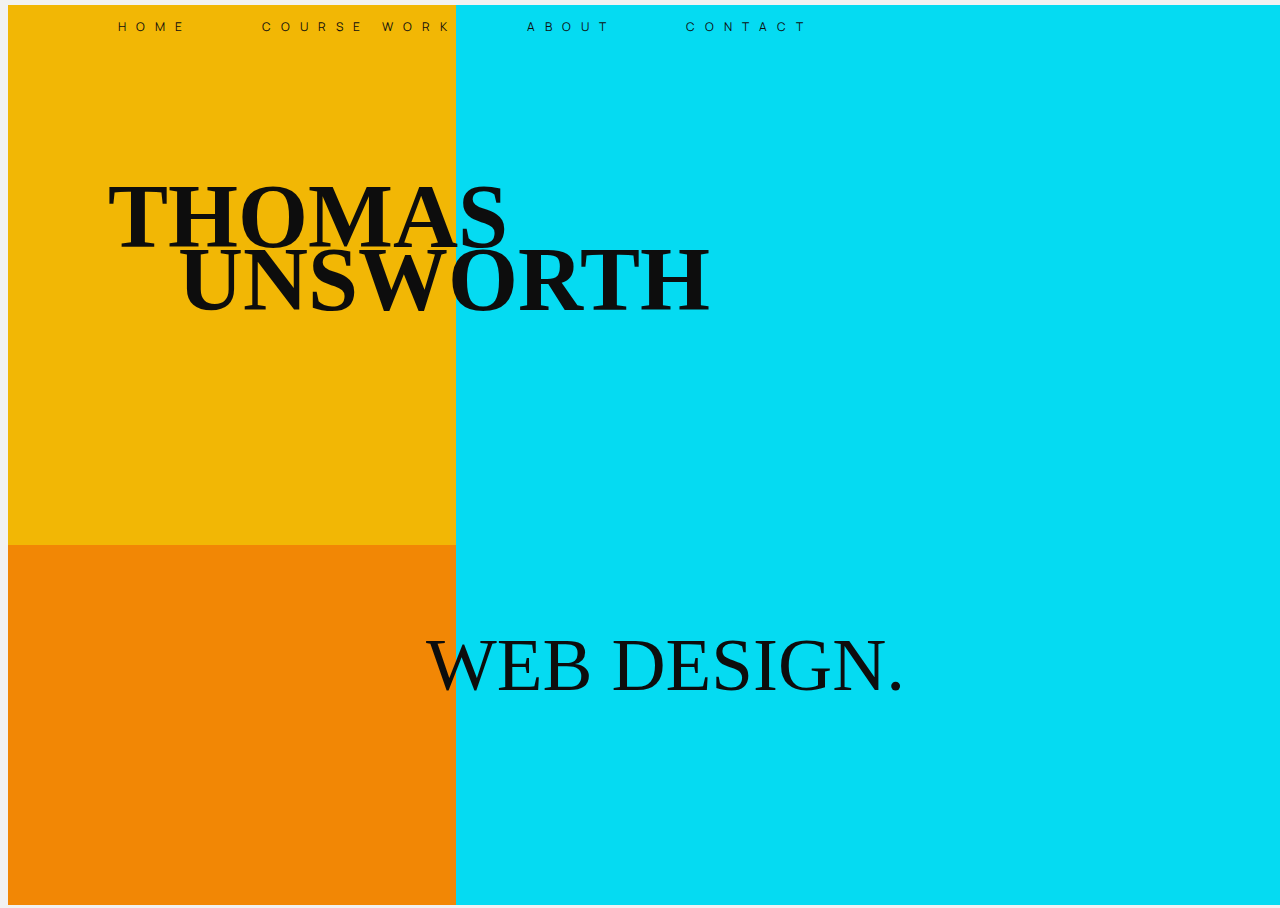
<file: index.html>
<!DOCTYPE html>
<html lang="en">
<head>
    <meta charset="UTF-8">
    <meta name="viewport" content="width=device-width, initial-scale=1.0">
    <title>Document</title>
    <link href="https://fonts.googleapis.com/css2?family=Manrope&display=swap" rel="stylesheet">
    <link rel="stylesheet" href="index.css">
</head>
<body>
       
    <nav>
        <a class=whitetag href="index.html">HOME</a>
        <a class=whitetag href="coursework.html">COURSE WORK</a>
        <a class=navlink href="about.html">ABOUT</a>
        <a class=navlink href="contact.html">CONTACT</a>
    </nav>

    <div id="wrapper">
        <div id="first">
            <div class="banner-text">
                <h1>THOMAS</h1><h2>UNSWORTH</h2>
            <p>WEB DESIGN. </p>
            <!-- <button>Explore</button> -->
            </div>
            <!-- <div class="unit1"> <a class="link" href="unit1.html">OUTCOME. ONE</a></div> -->
        </div>
        <div id="second">
            <div class="unit2">
            </div>
            </div>
    </div>


    <!-- <div id="bannerimage">
        <div class="banner-text">
            <h1>Thomas Unsworth</h1>
            <p>Web design</p>
            <button>Explore</button>
          </div>
    </div> -->


</body>
</html>
</file>
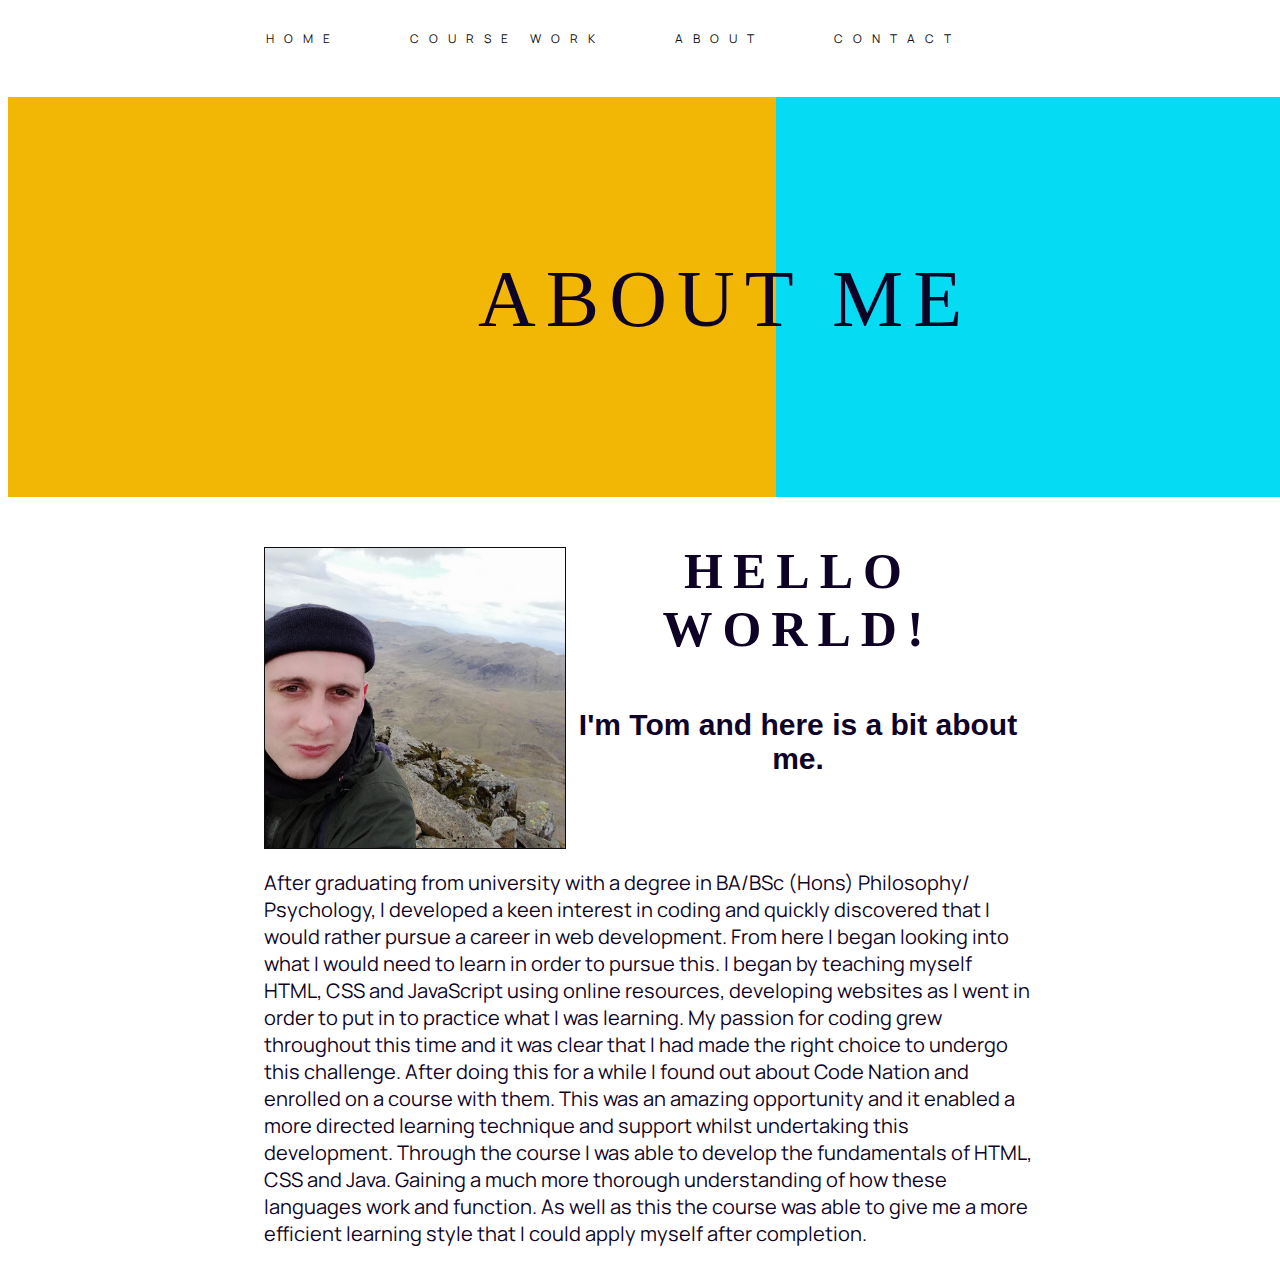
<file: about.html>
<!DOCTYPE html>
<html lang="en">
<head>
    <meta charset="UTF-8">
    <meta name="viewport" content="width=device-width, initial-scale=1.0">
    <title>Document</title>
    <link href="https://fonts.googleapis.com/css2?family=Manrope&display=swap" rel="stylesheet">
    <link rel="stylesheet" href="about.css">
   
</head>
<body>
       
    <nav>
        <a class=navfont href="index.html">HOME</a>
        <a class=navfont href="coursework.html">COURSE WORK</a>
        <a class=navfont href="about.html">ABOUT</a>
        <a class=navfont href="contact.html">CONTACT</a>
    </nav>
    <!-- <div class="title"><a class="titlelink" href="unit1.html">ABOUT ME</a></div> -->

    <div id="wrapper">
        <div id="first">
            <div class="unit1"> <a class="titlelink" href="unit1.html">ABOUT ME</a></div>
        </div>
        <div id="second">
            <div class="unit2">
            </div>
            </div>
    </div>

   
 <div class="blogcontainer"> 
    <div class="container">
        <div class="box box1"><div class="profilepic"></div></div>
        <div class="box box2">
            <h3>HELLO WORLD!</h3>
            <h4>I'm Tom and here is a bit about me.</h4> 
         </div>
        </div>
      
 
</div> 
<div class="blogcontainer2"> 
<div class="about"><p>After graduating from university with a degree in BA/BSc (Hons) Philosophy/ Psychology, I developed a keen interest in coding and quickly discovered that I would rather pursue a career in web development. From here I began looking into what I would need to learn in order to pursue this. I began by teaching myself HTML, CSS and JavaScript using online resources, developing websites as I went in order to put in to practice what I was learning. My passion for coding grew throughout this time and it was clear that I had made the right choice to undergo this challenge. 
    After doing this for a while I found out about Code Nation and enrolled on a course with them. This was an amazing opportunity and it enabled a more directed learning technique and support whilst undertaking this development. Through the course I was able to develop the fundamentals of HTML, CSS and Java. Gaining a much more thorough understanding of how these languages work and function. As well as this the course was able to give me a more efficient learning style that I could apply myself after completion.  </p>
    </div>
</div>
</body>
</html>
<!-- 
<div class="container">
    <div class="profilepic">  </div>   
    <div>
        <h3>Hello world!</h3>
    <h3> About me</h3>  
    <p>A little bit about me. I'm Tom after graduating from university with a degree in BA/BSc (Hons) Philosophy/ Psychology. I developed a keen interest in coding and quickly discovered that I would rather pursue a career in web development from here I began looking into what I would need to do in order to pursue this.  Using what I had learnt through university. I started teaching myself the essentials that I discovered I would need to learn in order to achieve this. After doing this for a while I also enrolled on the code nation course in order to get some more directed learning and support whilst undertaking this development.</p>
            
    </div>    
    </div>   
    </div>  -->
</file>
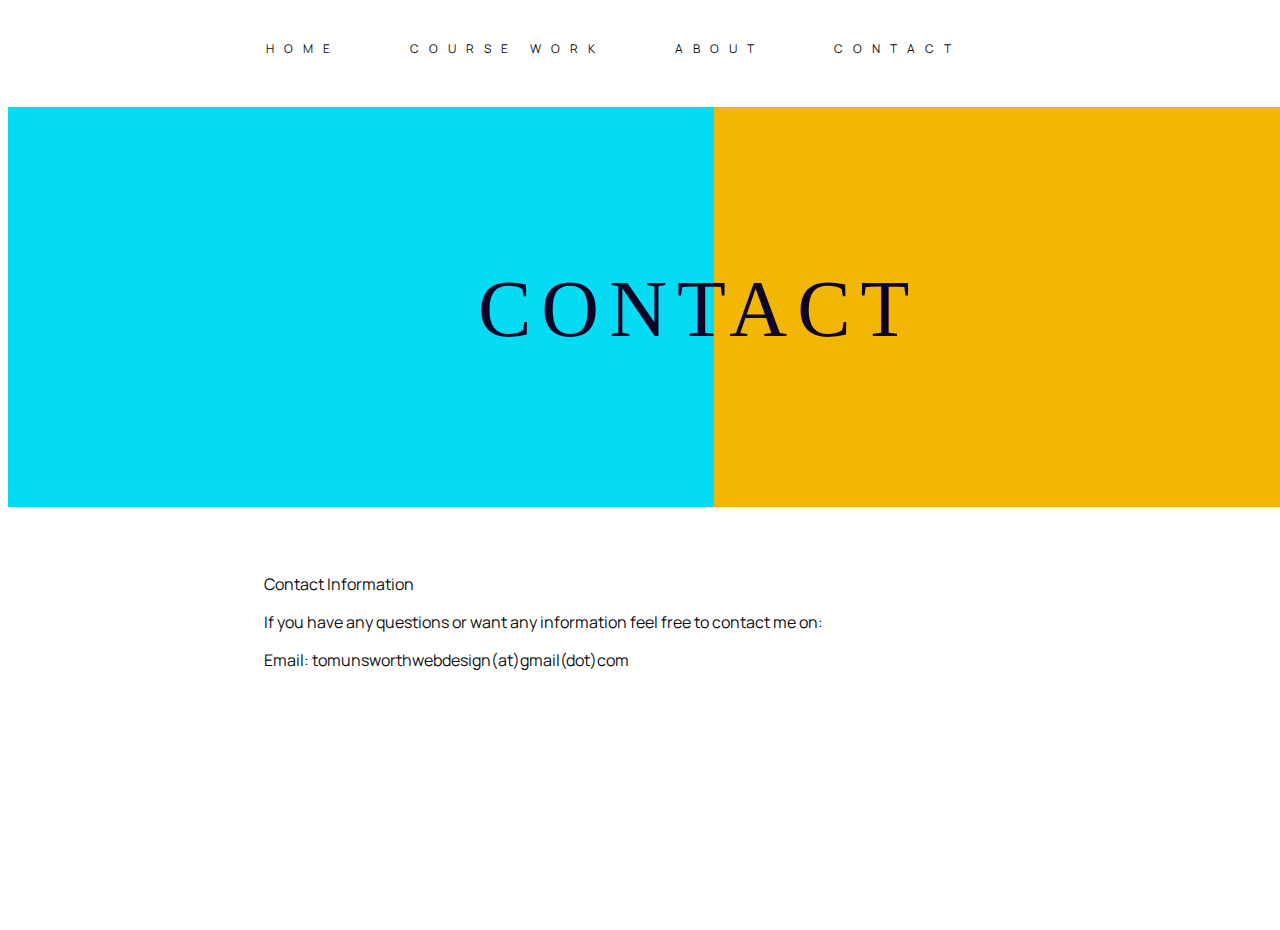
<file: contact.html>
<!DOCTYPE html>
<html lang="en">
<head>
    <meta charset="UTF-8">
    <meta name="viewport" content="width=device-width, initial-scale=1.0">
    <title>Document</title>
    <link href="https://fonts.googleapis.com/css2?family=Manrope&display=swap" rel="stylesheet">
    <link rel="stylesheet" href="contact.css">
   
</head>
<body>
       
    <nav>
        <a class=navlink href="index.html">HOME</a>
        <a class=navlink href="coursework.html">COURSE WORK</a>
        <a class=navlink href="about.html">ABOUT</a>
        <a class=navlink href="contact.html">CONTACT</a>
    </nav>
    <!-- <div class="title"><a class="titlelink" href="unit1.html">ABOUT ME</a></div> -->

    <div id="wrapper">
        <div id="first">
            <div class="unit1"> <a class="titlelink" href="unit1.html">CONTACT</a></div>
        </div>
        <div id="second">
            <div class="unit2">
            </div>
            </div>
    </div>

   
 <div class="blogcontainer"> 
    
   
    
    <div>
       <p> Contact Information</p>  
       <p> If you have any questions or want any information feel free to contact me on:</p> 
       <p>Email: tomunsworthwebdesign(at)gmail(dot)com</p> 
            
                  

                 
                
</div>



</div>  

    
    
    


</body>
</html>
</file>
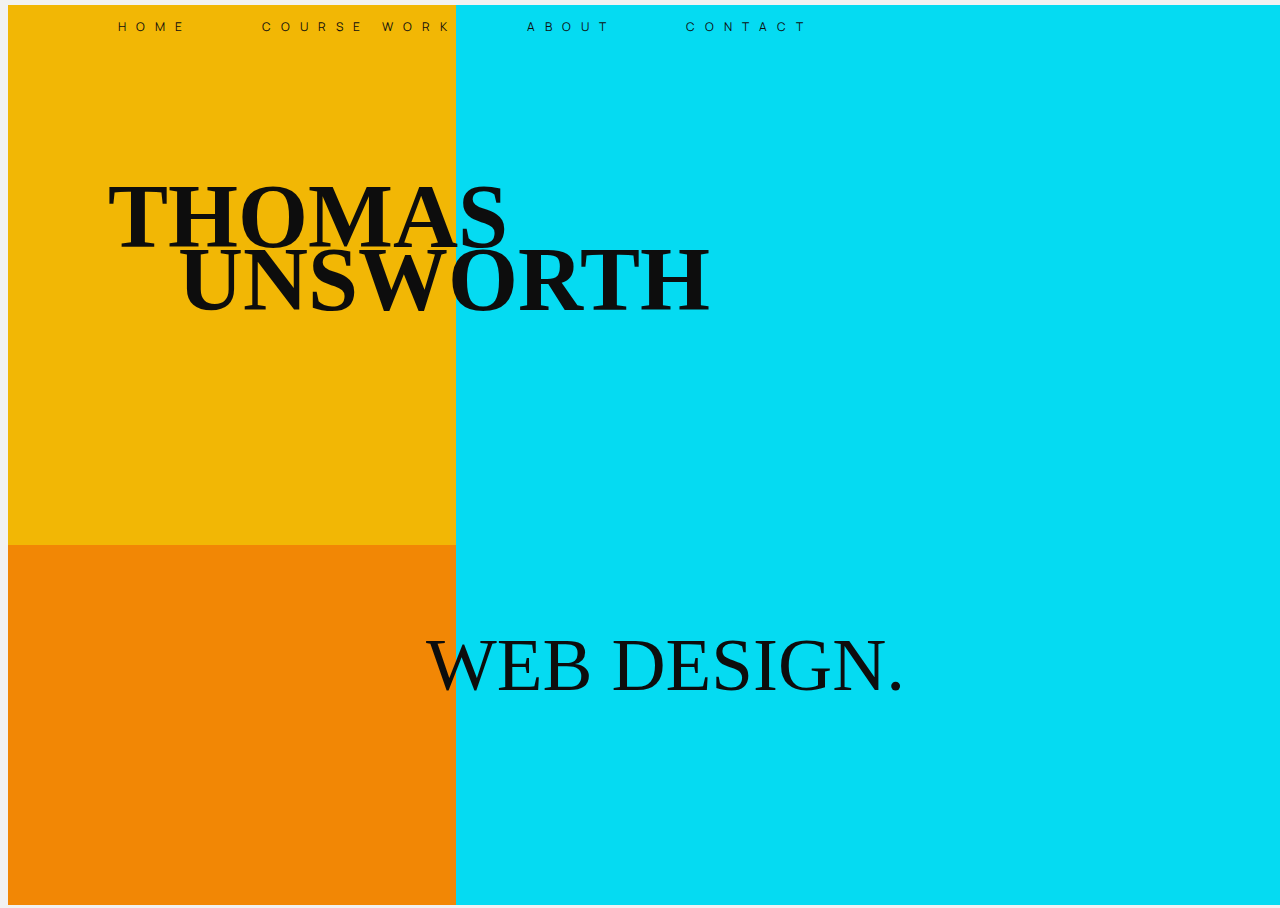
<file: landing.html>
<!DOCTYPE html>
<html lang="en">
<head>
    <meta charset="UTF-8">
    <meta name="viewport" content="width=device-width, initial-scale=1.0">
    <title>Document</title>
    <link href="https://fonts.googleapis.com/css2?family=Manrope&display=swap" rel="stylesheet">
    <link rel="stylesheet" href="landing.css">
</head>
<body>
       
    <nav>
        <a class=whitetag href="landing.html">HOME</a>
        <a class=whitetag href="index.html">COURSE WORK</a>
        <a class=navlink href="about.html">ABOUT</a>
        <a class=navlink href="contact.html">CONTACT</a>
    </nav>

    <div id="wrapper">
        <div id="first">
            <div class="banner-text">
                <h1>THOMAS</h1><h2>UNSWORTH</h2>
            <p>WEB DESIGN. </p>
            <!-- <button>Explore</button> -->
            </div>
            <!-- <div class="unit1"> <a class="link" href="unit1.html">OUTCOME. ONE</a></div> -->
        </div>
        <div id="second">
            <div class="unit2">
            </div>
            </div>
    </div>


    <!-- <div id="bannerimage">
        <div class="banner-text">
            <h1>Thomas Unsworth</h1>
            <p>Web design</p>
            <button>Explore</button>
          </div>
    </div> -->


</body>
</html>
</file>
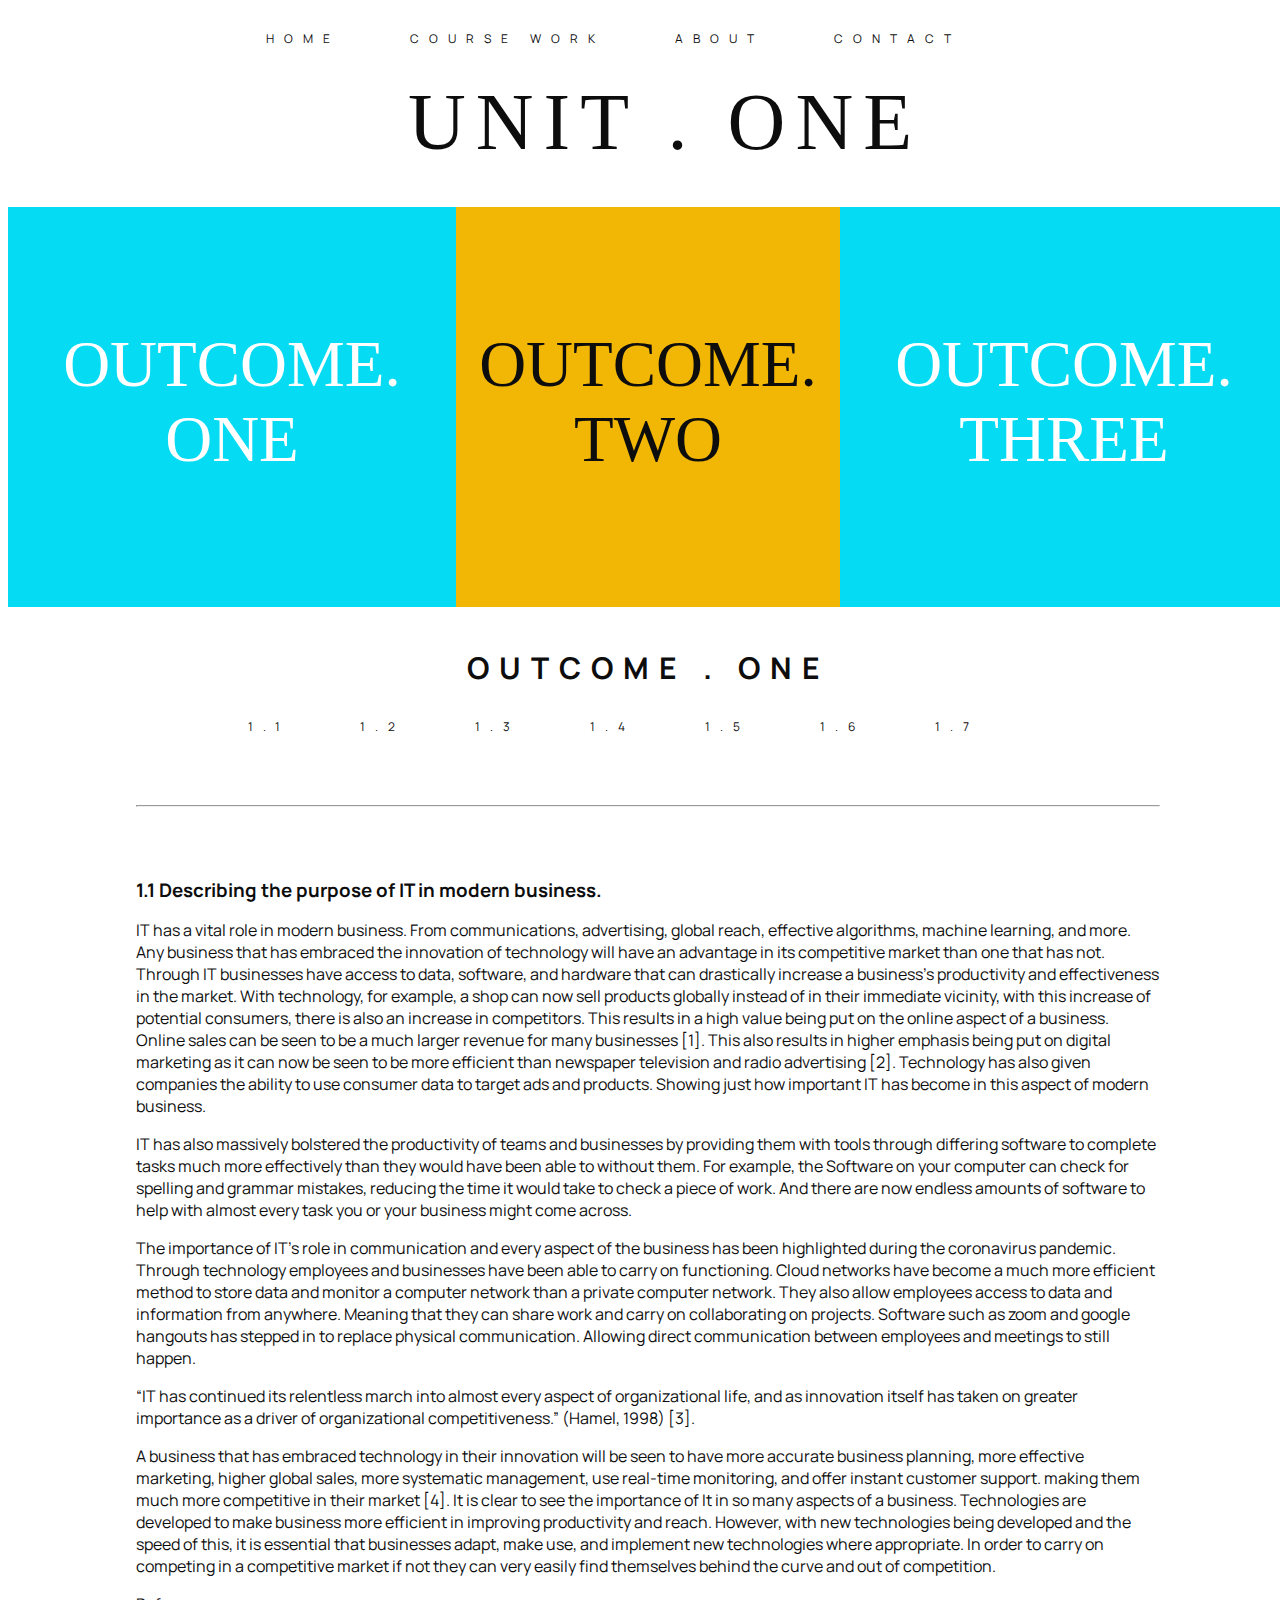
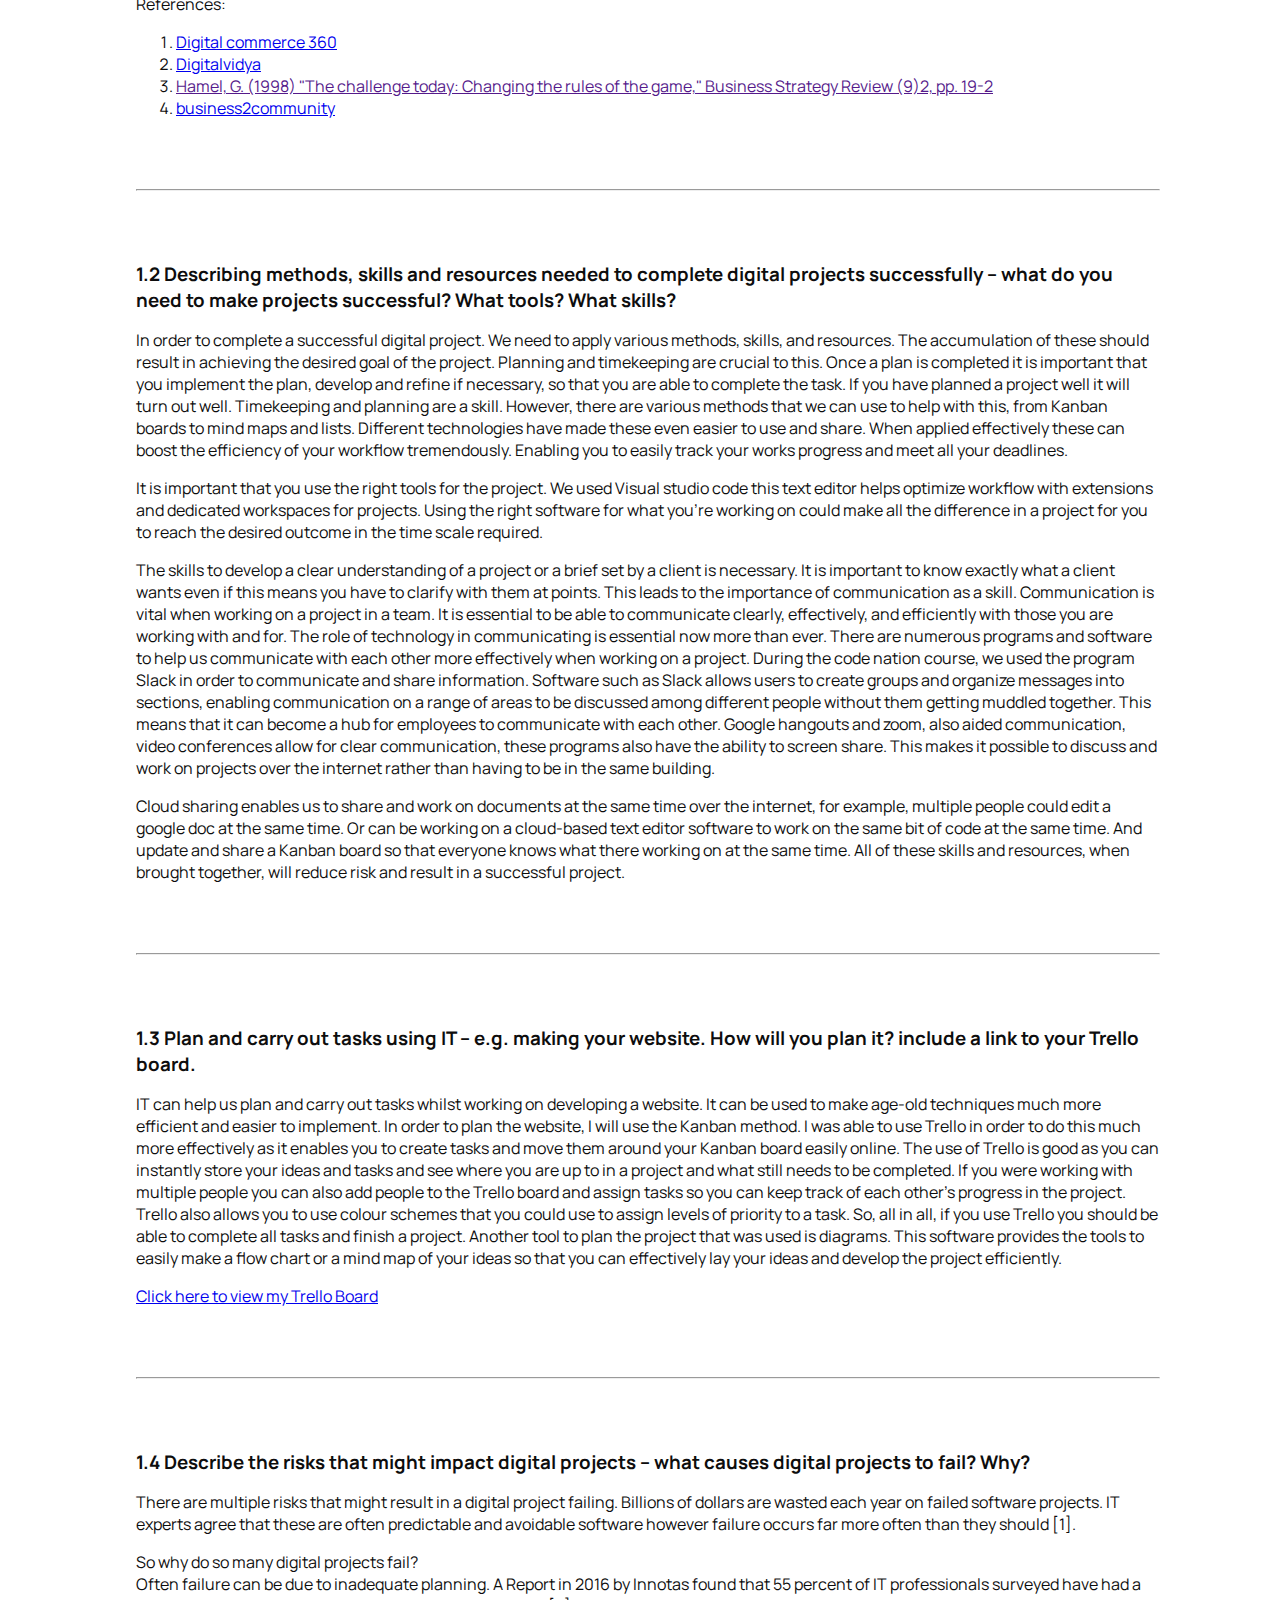
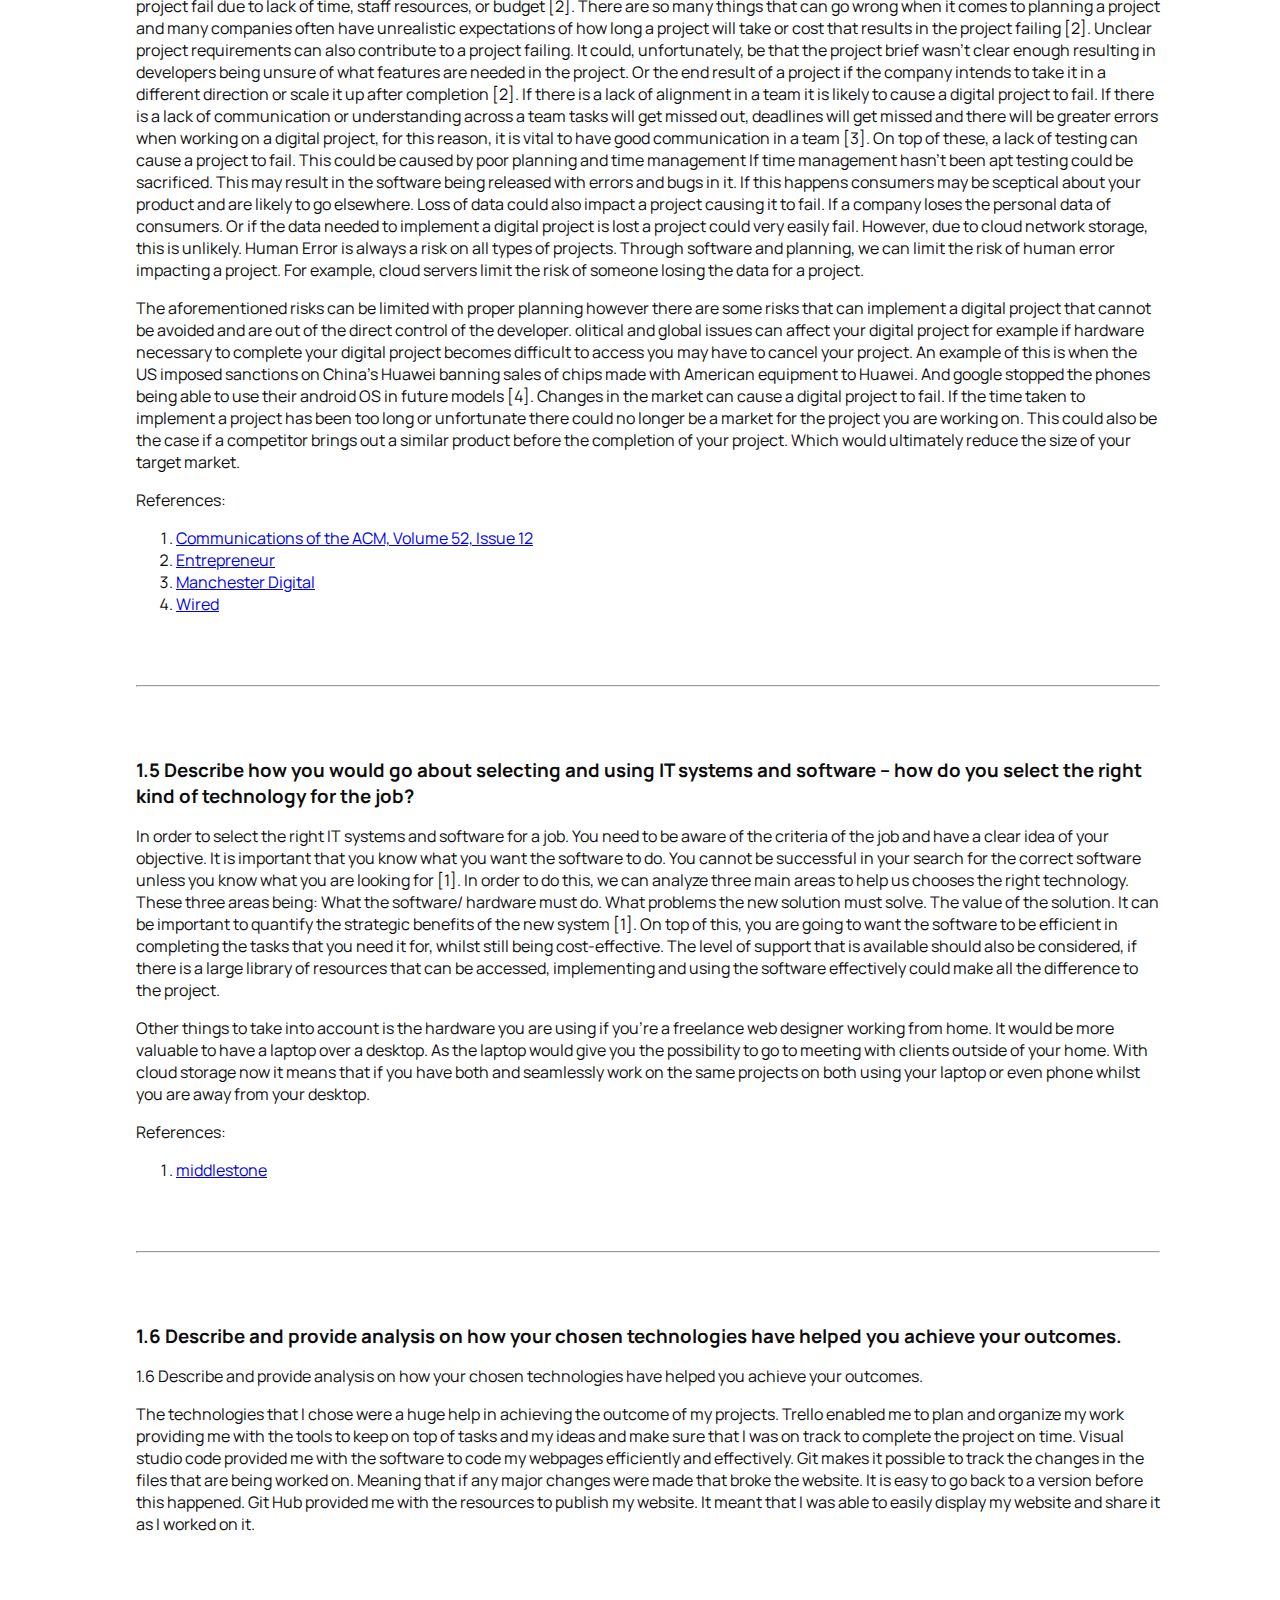
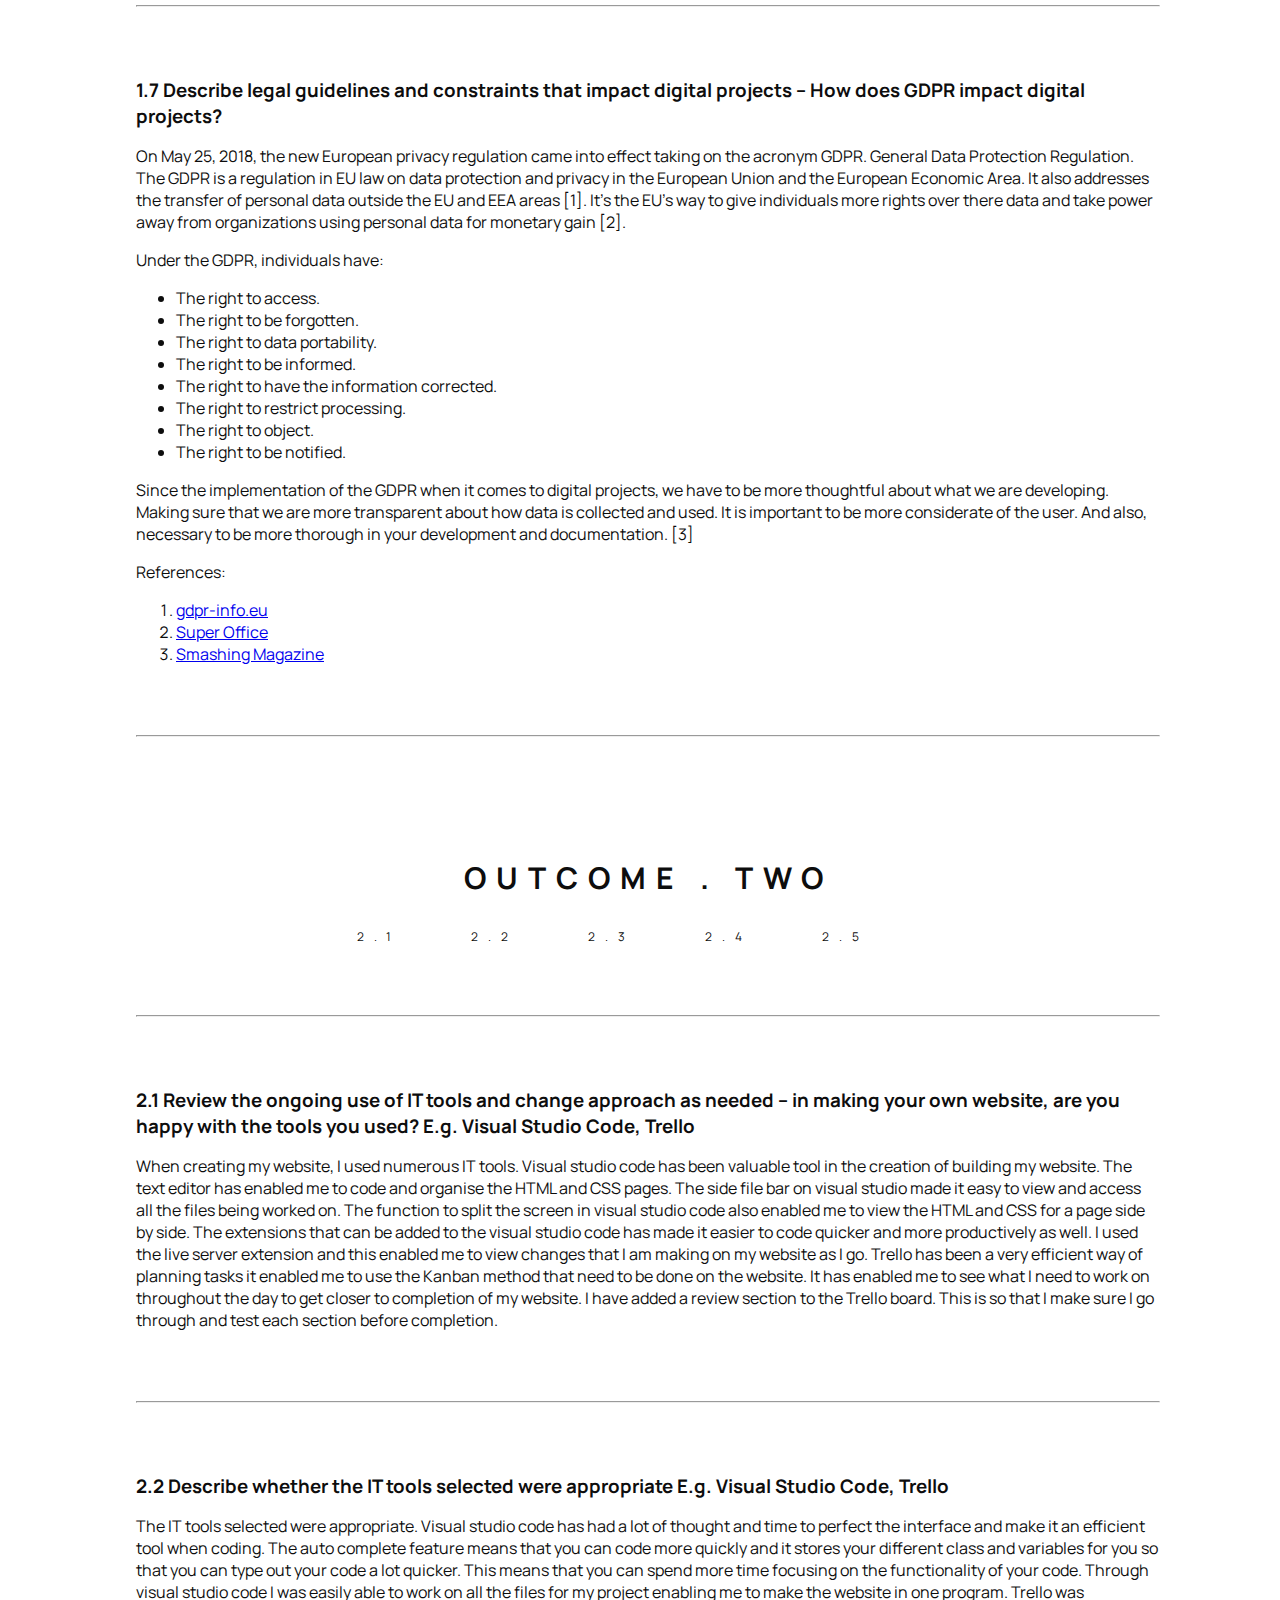
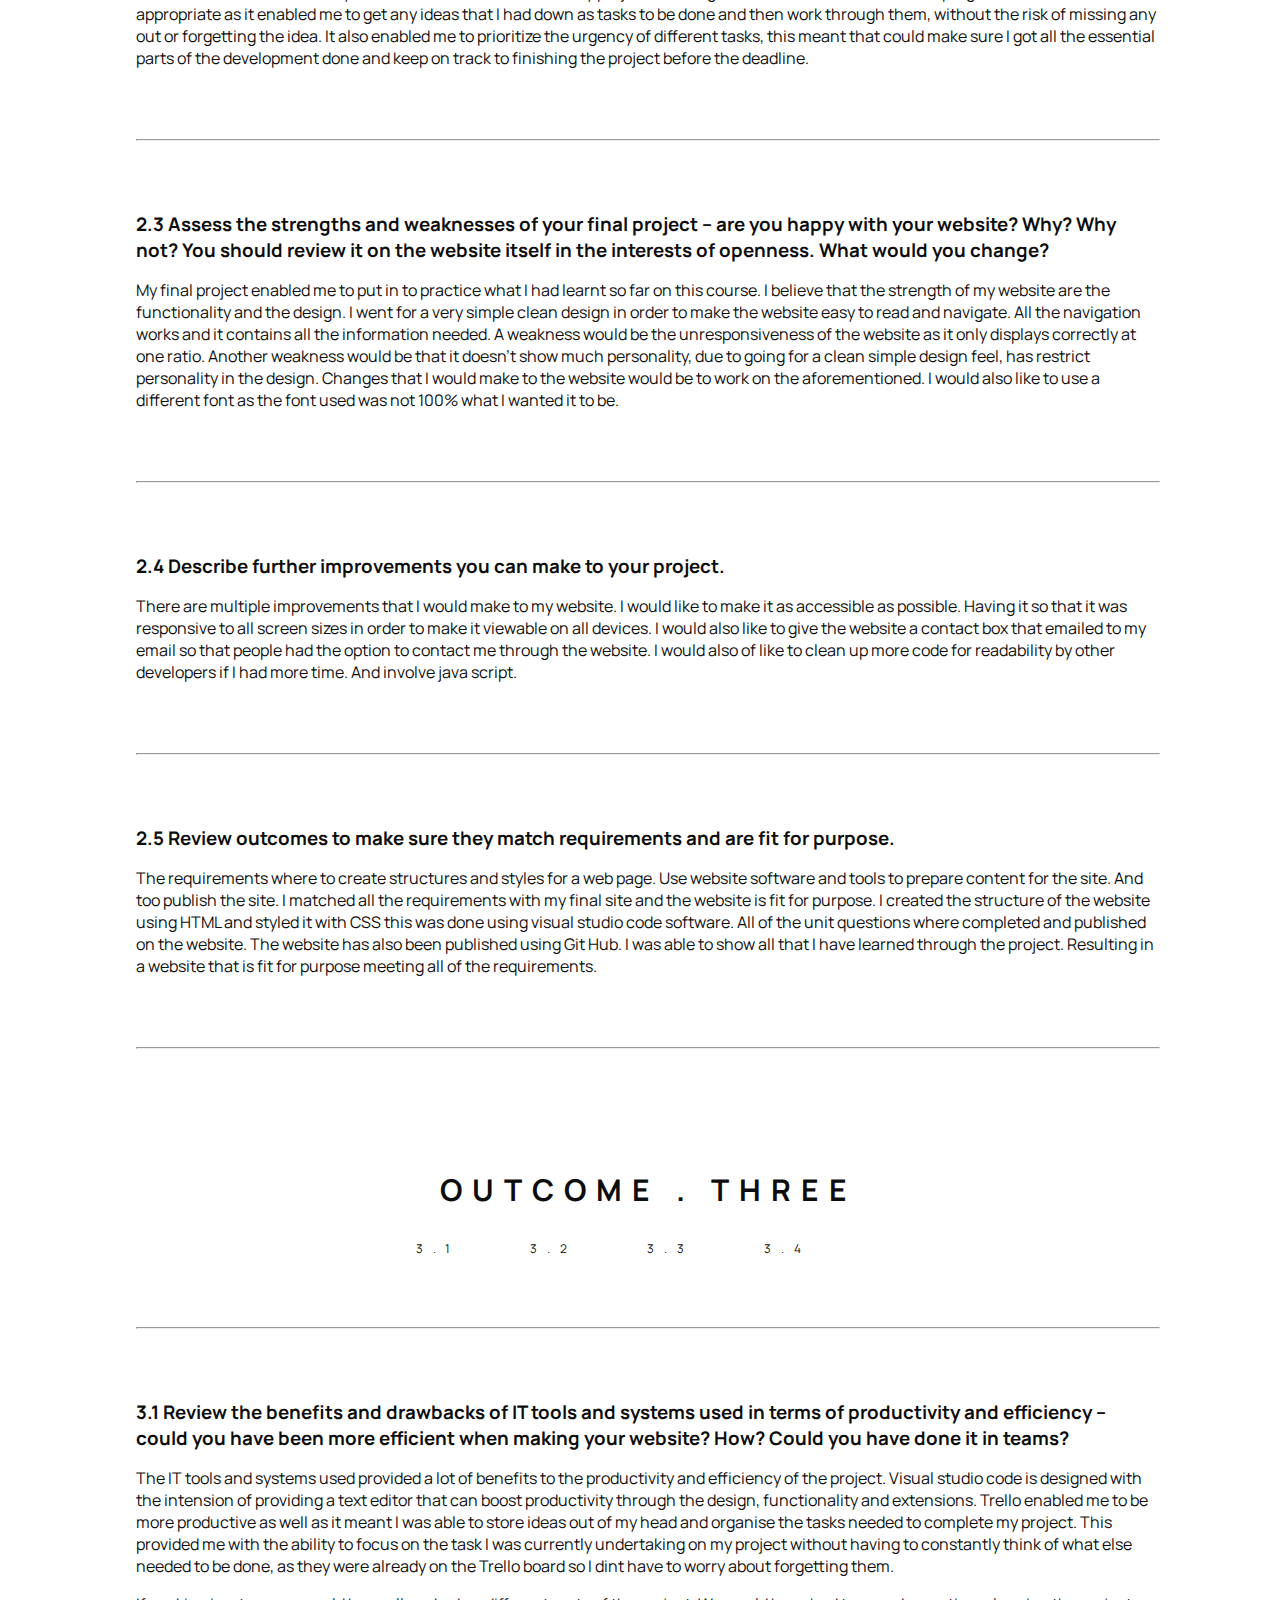
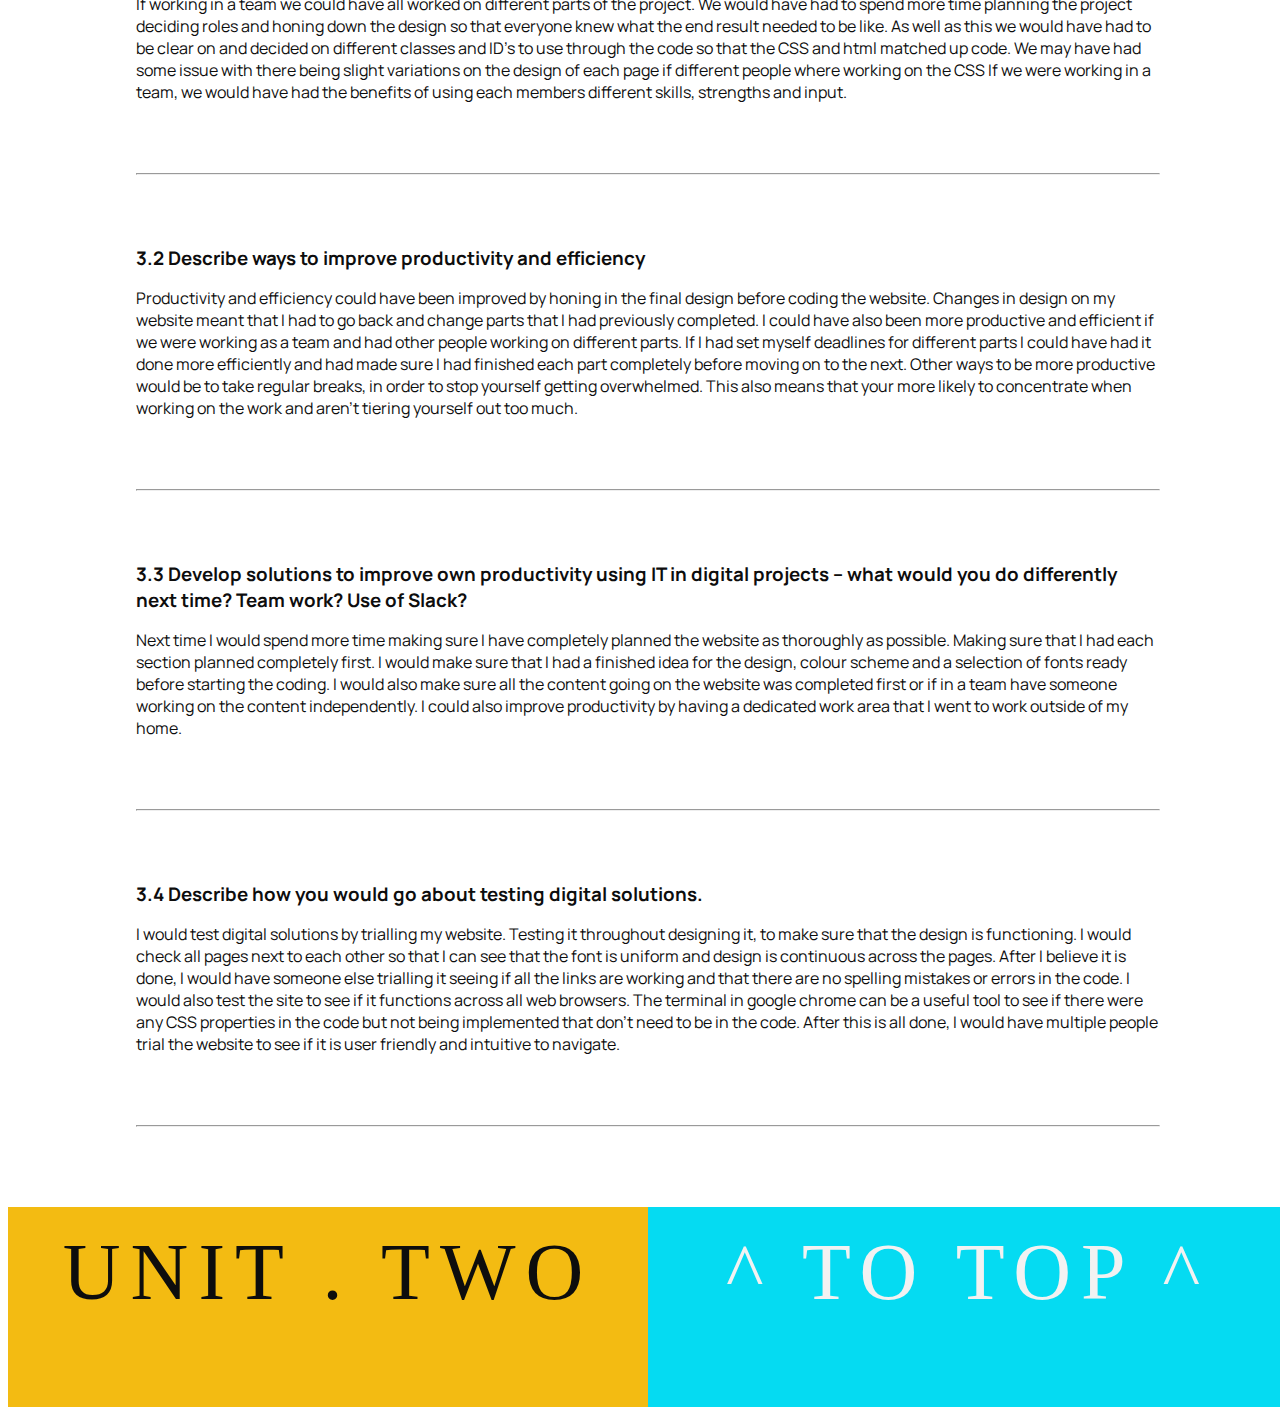
<file: unit1.html>
<!DOCTYPE html>
<html lang="en">
<head>
    <meta charset="UTF-8">
    <meta name="viewport" content="width=device-width, initial-scale=1.0">
    <title>Document</title>
    <link href="https://fonts.googleapis.com/css2?family=Manrope&display=swap" rel="stylesheet">
    <link rel="stylesheet" href="unit1.css">
   
</head>
<body>
    <a name="top"></a>    
    <nav>
        <a class=volk href="index.html">HOME</a>
        <a class=volk href="coursework.html">COURSE WORK</a>
        <a class=volk href="about.html">ABOUT</a>
        <a class=volk href="contact.html">CONTACT</a>
    </nav>
   
<div class="title"><a class="titlelink" href="unit1.html">UNIT . ONE</a></div>
   
    <div id="wrapper">
        <div id="first">
            <div class="out1"> <a class="link" href="#outcomeOne">OUTCOME. ONE</a></div>
        </div>
        <div id="second">
            <div class="out2"> <a class="link1" href="#outcomeTwo">OUTCOME. TWO</a></div>
            </div>
            <div id="third">
                <div class="out3"> <a class="link" href="#outcomeThree">OUTCOME. THREE</a></div>
                </div>    
    </div>
   
  <!-- <div id="bannerimage"></div> -->
  <!-- <nav class=nav2>
    <a class=volk href="unit1.html">Unit 1</a>
    <a class=volk href="unit2.html">Unit 2</a>
</nav> -->
   <!-- <h1>  Course Work </h1> -->
   <a name="outcomeOne"></a>
  
   <h1>OUTCOME . ONE </h1>
   
   <nav class="nav3">
    <a class=volk href="#1.1">1.1</a>
    <a class=volk href="#1.2">1.2</a>
    <a class=volk href="#1.3">1.3</a>
    <a class=volk href="#1.4">1.4</a>
    <a class=volk href="#1.5">1.5</a>
    <a class=volk href="#1.6">1.6</a>
    <a class=volk href="#1.7">1.7</a>
   
</nav>

 <div class="blogcontainer"> 
    
<div class="q1">
    <hr>   
    <a name="1.1"></a>  
        <h3>
            1.1 Describing the purpose of IT in modern business.
        </h3>
        <p>
            IT has a vital role in modern business. From communications, advertising, global reach, effective algorithms, machine learning, and more.  Any business that has embraced the innovation of technology will have an advantage in its competitive market than one that has not.  Through IT businesses have access to data, software, and hardware that can drastically increase a business’s productivity and effectiveness in the market. With technology, for example, a shop can now sell products globally instead of in their immediate vicinity, with this increase of potential consumers, there is also an increase in competitors. This results in a high value being put on the online aspect of a business. Online sales can be seen to be a much larger revenue for many businesses [1]. This also results in higher emphasis being put on digital marketing as it can now be seen to be more efficient than newspaper television and radio advertising [2]. Technology has also given companies the ability to use consumer data to target ads and products. Showing just how important IT has become in this aspect of modern business.
            </p>
            <p>
            IT has also massively bolstered the productivity of teams and businesses by providing them with tools through differing software to complete tasks much more effectively than they would have been able to without them. For example, the Software on your computer can check for spelling and grammar mistakes, reducing the time it would take to check a piece of work. And there are now endless amounts of software to help with almost every task you or your business might come across. </p>
            <p>The importance of IT’s role in communication and every aspect of the business has been highlighted during the coronavirus pandemic. Through technology employees and businesses have been able to carry on functioning. Cloud networks have become a much more efficient method to store data and monitor a computer network than a private computer network. They also allow employees access to data and information from anywhere. Meaning that they can share work and carry on collaborating on projects. Software such as zoom and google hangouts has stepped in to replace physical communication. Allowing direct communication between employees and meetings to still happen. </p>
            <p>“IT has continued its relentless march into almost every aspect of organizational life, and as innovation itself has taken on greater importance as a driver of organizational competitiveness.” (Hamel, 1998) [3]. </p>
            <p>A business that has embraced technology in their innovation will be seen to have more accurate business planning, more effective marketing, higher global sales, more systematic management, use real-time monitoring, and offer instant customer support. making them much more competitive in their market [4]. It is clear to see the importance of It in so many aspects of a business. Technologies are developed to make business more efficient in improving productivity and reach. However, with new technologies being developed and the speed of this, it is essential that businesses adapt, make use, and implement new technologies where appropriate. In order to carry on competing in a competitive market if not they can very easily find themselves behind the curve and out of competition. </p>
            <p>
                References:
            <ol>
            <li>
            <a class="reference" href="https://www.digitalcommerce360.com/article/global-ecommerce-sales/">Digital commerce 360</a>    
            </li> 
            <li>
            <a class="reference" href="https://www.digitalvidya.com/blog/how-digital-marketing-is-more-efficient-than-traditional-marketing/">Digitalvidya</a>
            </li> 
            <li>
            <a class="reference" href="">Hamel, G. (1998) "The challenge today: Changing the rules of the game," Business 
            Strategy Review (9)2, pp. 19-2</a>
            </li> 
            <li>
            <a class="reference" href="https://www.business2community.com/tech-gadgets/importance-information-technology-business-today-01393380">business2community</a>
            </li> 
        </ol>    
            </p>
            <!-- <a class="reference" href="">Digitalvidya</a>
            <a class="reference" href="">Digitalvidya</a>
            <a class="reference" href="">Digitalvidya</a> -->
    <hr>        
    <a name="1.2"></a>
            <h3>
                1.2 Describing methods, skills and resources needed to complete digital projects successfully – what do you need to make projects successful? What tools? What skills?
            </h3>
            <p>In order to complete a successful digital project. We need to apply various methods, skills, and resources. The accumulation of these should result in achieving the desired goal of the project. Planning and timekeeping are crucial to this. Once a plan is completed it is important that you implement the plan, develop and refine if necessary, so that you are able to complete the task. If you have planned a project well it will turn out well. Timekeeping and planning are a skill. However, there are various methods that we can use to help with this, from Kanban boards to mind maps and lists. Different technologies have made these even easier to use and share. When applied effectively these can boost the efficiency of your workflow tremendously. Enabling you to easily track your works progress and meet all your deadlines. </p>
            <p>It is important that you use the right tools for the project. We used Visual studio code this text editor helps optimize workflow with extensions and dedicated workspaces for projects. Using the right software for what you’re working on could make all the difference in a project for you to reach the desired outcome in the time scale required. </p>
            <p>The skills to develop a clear understanding of a project or a brief set by a client is necessary. It is important to know exactly what a client wants even if this means you have to clarify with them at points. This leads to the importance of communication as a skill. Communication is vital when working on a project in a team. It is essential to be able to communicate clearly, effectively, and efficiently with those you are working with and for. The role of technology in communicating is essential now more than ever. There are numerous programs and software to help us communicate with each other more effectively when working on a project. 
            During the code nation course, we used the program Slack in order to communicate and share information. Software such as Slack allows users to create groups and organize messages into sections, enabling communication on a range of areas to be discussed among different people without them getting muddled together. This means that it can become a hub for employees to communicate with each other.  Google hangouts and zoom, also aided communication, video conferences allow for clear communication, these programs also have the ability to screen share. This makes it possible to discuss and work on projects over the internet rather than having to be in the same building. </p>
            <p>
            Cloud sharing enables us to share and work on documents at the same time over the internet, for example, multiple people could edit a google doc at the same time. Or can be working on a cloud-based text editor software to work on the same bit of code at the same time. And update and share a Kanban board so that everyone knows what there working on at the same time.  All of these skills and resources, when brought together, will reduce risk and result in a successful project. </p>
            
    <hr>
    <a name="1.3"></a>
            <h3>
                1.3 Plan and carry out tasks using IT – e.g. making your website. How will you plan it? include a link to your Trello board.
            </h3>
            <p>IT can help us plan and carry out tasks whilst working on developing a website. It can be used to make age-old techniques much more efficient and easier to implement. In order to plan the website, I will use the Kanban method. I was able to use Trello in order to do this much more effectively as it enables you to create tasks and move them around your Kanban board easily online. The use of Trello is good as you can instantly store your ideas and tasks and see where you are up to in a project and what still needs to be completed. If you were working with multiple people you can also add people to the Trello board and assign tasks so you can keep track of each other’s progress in the project. Trello also allows you to use colour schemes that you could use to assign levels of priority to a task. So, all in all, if you use Trello you should be able to complete all tasks and finish a project. Another tool to plan the project that was used is diagrams. This software provides the tools to easily make a flow chart or a mind map of your ideas so that you can effectively lay your ideas and develop the project efficiently. </p>
            <p>
                <a class="reference" href="https://trello.com/b/fov1wyeb/assignment-2">Click here to view my Trello Board</a>
            </p>

    <hr>      
    <a name="1.4"></a>  
            <h3>
               1.4	Describe the risks that might impact digital projects – what causes digital projects to fail? Why? 
            </h3>
            
            <p>There are multiple risks that might result in a digital project failing. Billions of dollars are wasted each year on failed software projects. IT experts agree that these are often predictable and avoidable software however failure occurs far more often than they should [1]. </p>
            <p>
            So why do so many digital projects fail? 
            <br>
            Often failure can be due to inadequate planning. A Report in 2016 by Innotas found that 55 percent of IT professionals surveyed have had a project fail due to lack of time, staff resources, or budget [2]. There are so many things that can go wrong when it comes to planning a project and many companies often have unrealistic expectations of how long a project will take or cost that results in the project failing [2].  Unclear project requirements can also contribute to a project failing. It could, unfortunately, be that the project brief wasn’t clear enough resulting in developers being unsure of what features are needed in the project. Or the end result of a project if the company intends to take it in a different direction or scale it up after completion [2].  If there is a lack of alignment in a team it is likely to cause a digital project to fail. If there is a lack of communication or understanding across a team tasks will get missed out, deadlines will get missed and there will be greater errors when working on a digital project, for this reason, it is vital to have good communication in a team [3].  On top of these, a lack of testing can cause a project to fail. This could be caused by poor planning and time management If time management hasn’t been apt testing could be sacrificed. This may result in the software being released with errors and bugs in it. If this happens consumers may be sceptical about your product and are likely to go elsewhere. Loss of data could also impact a project causing it to fail. If a company loses the personal data of consumers. Or if the data needed to implement a digital project is lost a project could very easily fail. However, due to cloud network storage, this is unlikely. Human Error is always a risk on all types of projects. Through software and planning, we can limit the risk of human error impacting a project. For example, cloud servers limit the risk of someone losing the data for a project. </p>
            <p>
            The aforementioned risks can be limited with proper planning however there are some risks that can implement a digital project that cannot be avoided and are out of the direct control of the developer.
            olitical and global issues can affect your digital project for example if hardware necessary to complete your digital project becomes difficult to access you may have to cancel your project. An example of this is when the US imposed sanctions on China’s Huawei banning sales of chips made with American equipment to Huawei. And google stopped the phones being able to use their android OS in future models [4].  Changes in the market can cause a digital project to fail. If the time taken to implement a project has been too long or unfortunate there could no longer be a market for the project you are working on. This could also be the case if a competitor brings out a similar product before the completion of your project. Which would ultimately reduce the size of your target market. </p>
            <p>
                References:
                <ol>
                    <li>
                    <a class="reference" href="https://dl.acm.org/doi/10.1145/1610252.1610286">Communications of the ACM, Volume 52, Issue 12</a>    
                    </li> 
                    <li>
                    <a class="reference" href="https://www.entrepreneur.com/article/329019">Entrepreneur</a>
                    </li> 
                    <li>
                    <a class="reference" href="https://www.manchesterdigital.com/post/manchester-digital/why-digital-projects-fail">Manchester Digital</a>
                    </li> 
                    <li>
                    <a class="reference" href="https://www.wired.com/story/newest-us-sanctions-chinas-huawei-backfire">Wired</a>
                    </li> 
                </ol>      
            <!-- https://dl.acm.org/doi/10.1145/1610252.1610286
            https://www.entrepreneur.com/article/329019
            https://www.manchesterdigital.com/post/manchester-digital/why-digital-projects-fail
            https://www.wired.com/story/newest-us-sanctions-chinas-huawei-backfire/ -->

</p>

    <hr>
    <a name="1.5"></a>
            <h3>
                1.5 Describe how you would go about selecting and using IT systems and software – how do you select the right kind of technology for the job?   
            </h3>
            <p> In order to select the right IT systems and software for a job. You need to be aware of the criteria of the job and have a clear idea of your objective. It is important that you know what you want the software to do. You cannot be successful in your search for the correct software unless you know what you are looking for [1]. In order to do this, we can analyze three main areas to help us chooses the right technology. These three areas being: What the software/ hardware must do. What problems the new solution must solve. The value of the solution. It can be important to quantify the strategic benefits of the new system [1]. On top of this, you are going to want the software to be efficient in completing the tasks that you need it for, whilst still being cost-effective. The level of support that is available should also be considered, if there is a large library of resources that can be accessed, implementing and using the software effectively could make all the difference to the project. </p>
            <p>
                Other things to take into account is the hardware you are using if you’re a freelance web designer working from home. It would be more valuable to have a laptop over a desktop. As the laptop would give you the possibility to go to meeting with clients outside of your home. With cloud storage now it means that if you have both and seamlessly work on the same projects on both using your laptop or even phone whilst you are away from your desktop. </p>
            <p>
                References:
                <ol>
                <li>
                    <a class="reference" href=" https://www.middlestone.ltd/blog/steps-to-choosing-software-that-is-right-for-your-small-business">middlestone</a>
                    </li> 
                </ol>
            </p>

    <hr>
    <a name="1.6"></a>
            <h3>
                1.6 Describe and provide analysis on how your chosen technologies have helped you achieve your outcomes. 
            </h3>
            <p>
                1.6 Describe and provide analysis on how your chosen technologies have helped you achieve your outcomes. 
            </p>
            <p>
                The technologies that I chose were a huge help in achieving the outcome of my projects. Trello enabled me to plan and organize my work providing me with the tools to keep on top of tasks and my ideas and make sure that I was on track to complete the project on time. Visual studio code provided me with the software to code my webpages efficiently and effectively.  Git makes it possible to track the changes in the files that are being worked on. Meaning that if any major changes were made that broke the website. It is easy to go back to a version before this happened. Git Hub provided me with the resources to publish my website. It meant that I was able to easily display my website and share it as I worked on it.  
            </p>
                
                    
    <hr>
    <a name="1.7"></a>
            <h3>
                1.7 Describe legal guidelines and constraints that impact digital projects – How does GDPR impact digital projects?
            </h3>

            <p>
                On May 25, 2018, the new European privacy regulation came into effect taking on the acronym GDPR. General Data Protection Regulation. The GDPR is a regulation in EU law on data protection and privacy in the European Union and the European Economic Area. It also addresses the transfer of personal data outside the EU and EEA areas [1]. It’s the EU’s way to give individuals more rights over there data and take power away from organizations using personal data for monetary gain [2]. </p>
            <p> Under the GDPR, individuals have:
            <ul>
            <li>The right to access.</li>
            <li>The right to be forgotten.</li>
            <li>The right to data portability.</li>
            <li>The right to be informed. </li> 
            <li>The right to have the information corrected. </li>
            <li>The right to restrict processing.</li> 
            <li>The right to object.</li>
            <li>The right to be notified.</li>
            </ul>
            </p>
            <p>
                Since the implementation of the GDPR when it comes to digital projects, we have to be more thoughtful about what we are developing. Making sure that we are more transparent about how data is collected and used. It is important to be more considerate of the user. And also, necessary to be more thorough in your development and documentation. [3]
            </p>
            <p> 
                References:

                <ol>
                    <li>
                    <a class="reference" href="https://gdpr-info.eu/">gdpr-info.eu</a>    
                    </li> 
                    <li>
                    <a class="reference" href="https://www.superoffice.com/blog/gdpr/">Super Office</a>
                    </li> 
                    <li>
                    <a class="reference" href="https://www.smashingmagazine.com/2018/02/gdpr-for-web-developers">Smashing Magazine</a>
                    </li> 
            
                </ol>   

                <!-- https://gdpr-info.eu/
                https://www.superoffice.com/blog/gdpr/
                https://www.smashingmagazine.com/2018/02/gdpr-for-web-developers/ -->
            </p>
                    
                    
        <hr>           
                    

                 
                
</div>



</div>  

<a name="outcomeTwo"></a>

   <h1>OUTCOME . TWO </h1>
   
    <nav class="nav4">
    <a class=volk href="#2.1">2.1</a>
    <a class=volk href="#2.2">2.2</a>
    <a class=volk href="#2.3">2.3</a>
    <a class=volk href="#2.4">2.4</a>
    <a class=volk href="#2.5"">2.5</a>
</nav>    
  
    <div class="blogcontainer"> 
    
        <div class="q2">
            <hr> 
            <a name="2.1"></a>
            <h3>
                2.1 Review the ongoing use of IT tools and change approach as needed – in making your own website, are you happy with the tools you used? E.g. Visual Studio Code, Trello 
               </h3>
               <p>
               When creating my website, I used numerous IT tools.  Visual studio code has been valuable tool in the creation of building my website. The text editor has enabled me to code and organise the HTML and CSS pages.  The side file bar on visual studio made it easy to view and access all the files being worked on. The function to split the screen in visual studio code also enabled me to view the HTML and CSS for a page side by side. The extensions that can be added to the visual studio code has made it easier to code quicker and more productively as well. I used the live server extension and this enabled me to view changes that I am making on my website as I go. Trello has been a very efficient way of planning tasks it enabled me to use the Kanban method that need to be done on the website. It has enabled me to see what I need to work on throughout the day to get closer to completion of my website. I have added a review section to the Trello board. This is so that I make sure I go through and test each section before completion. 
               <p>
               <hr> 
               <a name="2.2"></a>   
               <h3>
               2.2 Describe whether the IT tools selected were appropriate E.g. Visual Studio Code, Trello 
               </h3>
               <p>
               The IT tools selected were appropriate. Visual studio code has had a lot of thought and time to perfect the interface and make it an efficient tool when coding. The auto complete feature means that you can code more quickly and it stores your different class and variables for you so that you can type out your code a lot quicker. This means that you can spend more time focusing on the functionality of your code. Through visual studio code I was easily able to work on all the files for my project enabling me to make the website in one program. Trello was appropriate as it enabled me to get any ideas that I had down as tasks to be done and then work through them, without the risk of missing any out or forgetting the idea. It also enabled me to prioritize the urgency of different tasks, this meant that could make sure I got all the essential parts of the development done and keep on track to finishing the project before the deadline.
               </p>
               <hr>
               <a name="2.13"></a> 
               <h3>
               2.3 Assess the strengths and weaknesses of your final project – are you happy with your website? Why? Why not? You should review it on the website itself in the interests of openness. What would you change? 
               </h3>
               <p>
               My final project enabled me to put in to practice what I had learnt so far on this course.  I believe that the strength of my website are the functionality and the design. I went for a very simple clean design in order to make the website easy to read and navigate. All the navigation works and it contains all the information needed. A weakness would be the unresponsiveness of the website as it only displays correctly at one ratio. Another weakness would be that it doesn’t show much personality, due to going for a clean simple design feel, has restrict personality in the design. Changes that I would make to the website would be to work on the aforementioned. I would also like to use a different font as the font used was not 100% what I wanted it to be.
               </p>
               <hr> 
               <a name="2.4"></a>
               <h3>
               2.4 Describe further improvements you can make to your project.
               </h3>
               <p>
               There are multiple improvements that I would make to my website. I would like to make it as accessible as possible. Having it so that it was responsive to all screen sizes in order to make it viewable on all devices. I would also like to give the website a contact box that emailed to my email so that people had the option to contact me through the website. I would also of like to clean up more code for readability by other developers if I had more time. And involve java script. 
               </p>
               <hr>
               <a name="2.5"></a> 
               <h3>
               2.5 Review outcomes to make sure they match requirements and are fit for purpose.
               </h3>
               <p>
                The requirements where to create structures and styles for a web page.  Use website software and tools to prepare content for the site.  And too publish the site. I matched all the requirements with my final site and the website is fit for purpose. I created the structure of the website using HTML and styled it with CSS this was done using visual studio code software. All of the unit questions where completed and published on the website.  The website has also been published using Git Hub. I was able to show all that I have learned through the project. Resulting in a website that is fit for purpose meeting all of the requirements. </p>                
               <hr> 
               

            
        
    </div>
</div>

</div>  

<a name="outcomeThree"></a>

   <h1>OUTCOME . THREE </h1>
   
    <nav class="nav4">
    <a class=volk href="#3.1">3.1</a>
    <a class=volk href="#3.2">3.2</a>
    <a class=volk href="#3.3">3.3</a>
    <a class=volk href="#3.4">3.4</a>
</nav>    
    
   
    <div class="blogcontainer"> 
        <div class="q2">
            <hr>
            <a name="3.1"></a>
            <h3>
                3.1 Review the benefits and drawbacks of IT tools and systems used in terms of productivity and efficiency – could you have been more efficient when making your website? How? Could you have done it in teams? 
                </h3>
                <p>
                The IT tools and systems used provided a lot of benefits to the productivity and efficiency of the project. Visual studio code is designed with the intension of providing a text editor that can boost productivity through the design, functionality and extensions. Trello enabled me to be more productive as well as it meant I was able to store ideas out of my head and organise the tasks needed to complete my project. This provided me with the ability to focus on the task I was currently undertaking on my project without having to constantly think of what else needed to be done, as they were already on the Trello board so I dint have to worry about forgetting them. </p>
                <p>
                If working in a team we could have all worked on different parts of the project. We would have had to spend more time planning the project deciding roles and honing down the design so that everyone knew what the end result needed to be like. As well as this we would have had to be clear on and decided on different classes and ID’s to use through the code so that the CSS and html matched up code.  We may have had some issue with there being slight variations on the design of each page if different people where working on the CSS  If we were working in a team, we would have had the benefits of using each members different skills, strengths and input.
                </p>
                <hr>
                <a name="3.2"></a>
                <h3>
                3.2 Describe ways to improve productivity and efficiency 
                </h3>
                <p>
                Productivity and efficiency could have been improved by honing in the final design before coding the website. Changes in design on my website meant that I had to go back and change parts that I had previously completed. I could have also been more productive and efficient if we were working as a team and had other people working on different parts. If I had set myself deadlines for different parts I could have had it done more efficiently and had made sure I had finished each part completely before moving on to the next. Other ways to be more productive would be to take regular breaks, in order to stop yourself getting overwhelmed. This also means that your more likely to concentrate when working on the work and aren’t tiering yourself out too much.
                </p>
                <hr>
                <a name="3.3"></a>
                <h3>
                3.3 Develop solutions to improve own productivity using IT in digital projects – what 
                would you do differently next time? Team work? Use of Slack? 
                </h3>
                <p>
                Next time I would spend more time making sure I have completely planned the website as thoroughly as possible.  Making sure that I had each section planned completely first. I would make sure that I had a finished idea for the design, colour scheme and a selection of fonts ready before starting the coding. I would also make sure all the content going on the website was completed first or if in a team have someone working on the content independently.  I could also improve productivity by having a dedicated work area that I went to work outside of my home. 
                </p>
                <hr>
                <a name="3.4"></a>
                <h3>
                3.4 Describe how you would go about testing digital solutions.
                </h3>
                <p>
                I would test digital solutions by trialling my website. Testing it throughout designing it, to make sure that the design is functioning.  I would check all pages next to each other so that I can see that the font is uniform and design is continuous across the pages. After I believe it is done, I would have someone else trialling it seeing if all the links are working and that there are no spelling mistakes or errors in the code. I would also test the site to see if it functions across all web browsers. The terminal in google chrome can be a useful tool to see if there were any CSS properties in the code but not being implemented that don’t need to be in the code.  After this is all done, I would have multiple people trial the website to see if it is user friendly and intuitive to navigate.
                </P>   
                <hr>
    </div>
</div>

<div class="tooUnit2">
    <div class="box box1"><a class="unit2link" href="unit2.html">UNIT . TWO</a></div>
        <div class="box box2"><a class="top" href="#top">^ TO TOP ^</a></div>

</div>
    
    
    
    
    


</body>
</html>
</file>
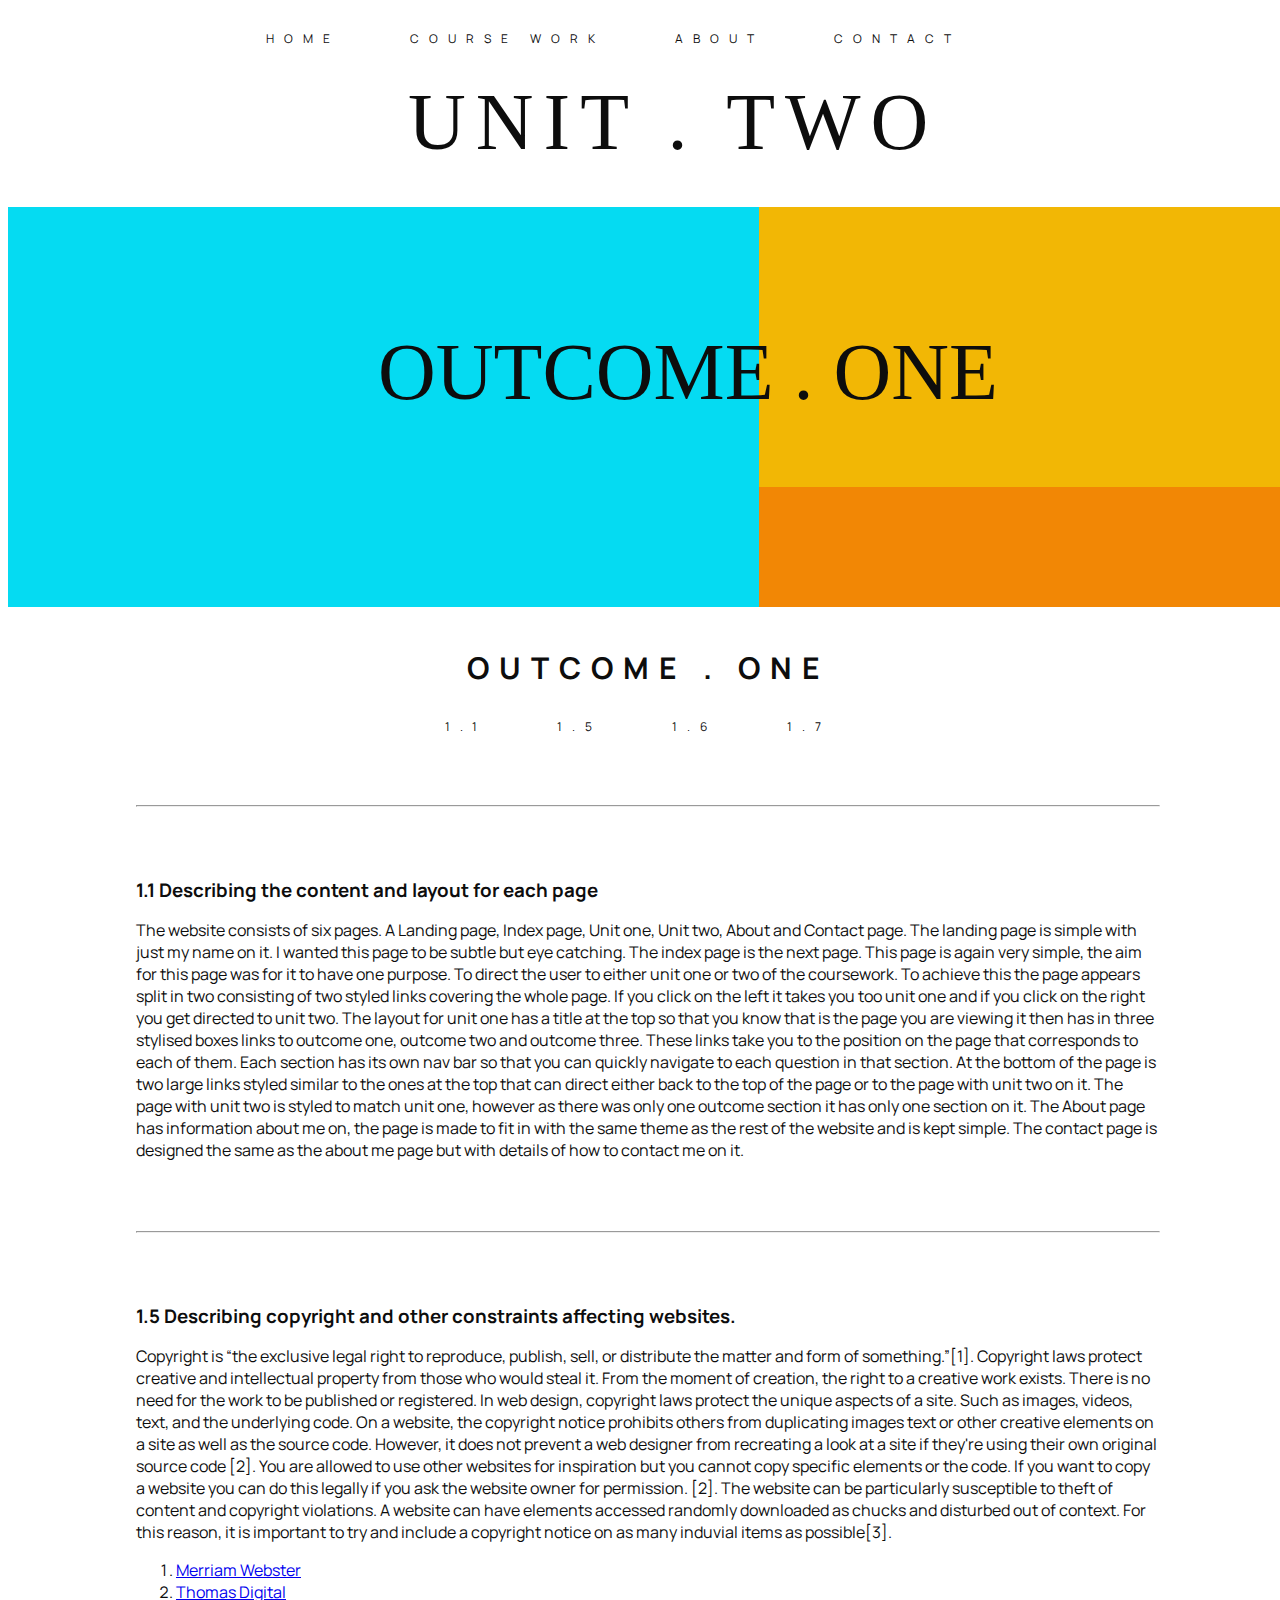
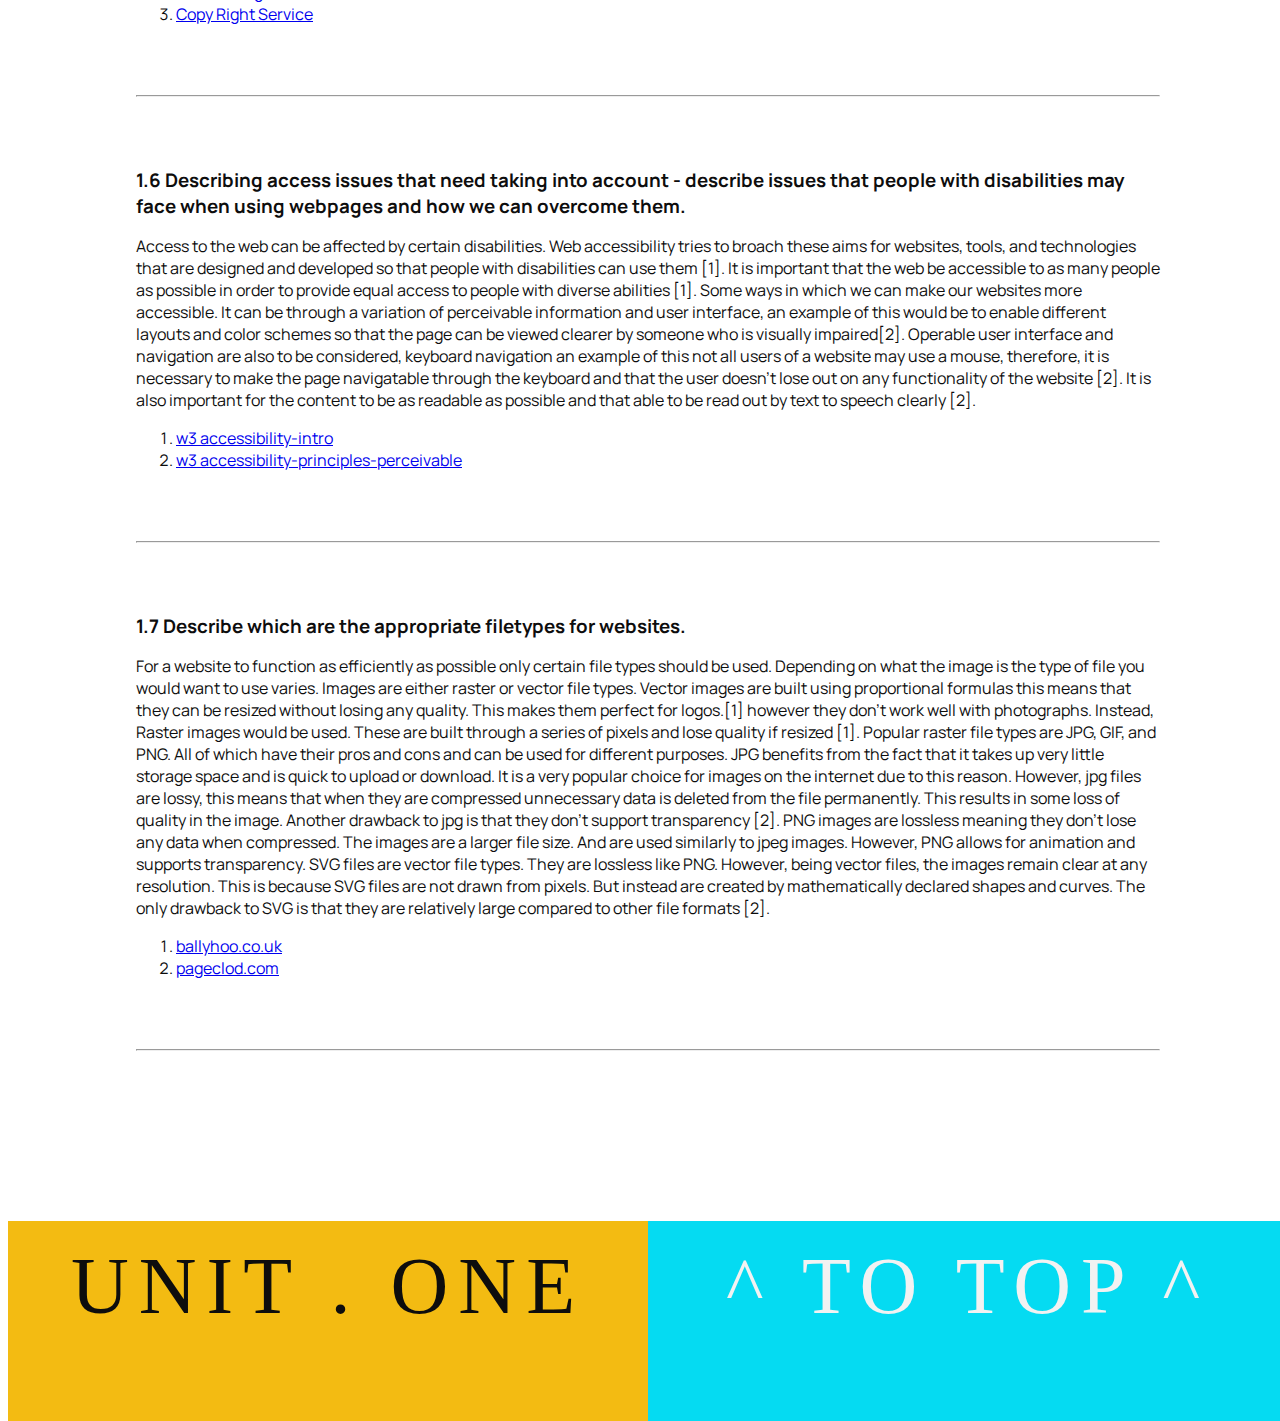
<file: unit2.html>
<!DOCTYPE html>
<html lang="en">
<head>
    <meta charset="UTF-8">
    <meta name="viewport" content="width=device-width, initial-scale=1.0">
    <title>Document</title>
    <link href="https://fonts.googleapis.com/css2?family=Manrope&display=swap" rel="stylesheet">
    <link rel="stylesheet" href="unit2.css">
   
</head>
<body>
       
    <nav>
        <a class=volk href="index.html">HOME</a>
        <a class=volk href="coursework.html">COURSE WORK</a>
        <a class=volk href="about.html">ABOUT</a>
        <a class=volk href="contact.html">CONTACT</a>
    </nav>
    <a name="top"></a> 
    <div class="title"><a class="titlelink" href="unit1.html">UNIT . TWO</a></div>

    <div id="wrapper">
        <div id="first">
            <div class="outcome1"> <a class="link" href="unit1.html">OUTCOME . ONE</a></div>
        </div>
        <div id="second">
            <div class="unit2">
            </div>
            </div>
    </div>

   
  <!-- <div id="bannerimage"></div> -->
   <!-- <h1>  Course Work </h1> -->

   <a name="outcomeOne"></a>
   <h1>OUTCOME . ONE </h1>
  
   <nav class="nav2">
    <a class=volk href="#1.1">1.1</a>
    
    <a class=volk href="#1.5">1.5</a>
    <a class=volk href="#1.6">1.6</a>
    <a class=volk href="#1.7">1.7</a>
   
</nav>
 <div class="blogcontainer"> 
    
   
    
    <div class="q1">
        <hr>
        <a name="1.1"></a>
        <h3>
            1.1	Describing the content and layout for each page
            </h3>
            <p>
            The website consists of six pages. A Landing page, Index page, Unit one, Unit two, About and Contact page. The landing page is simple with just my name on it. I wanted this page to be subtle but eye catching. The index page is the next page. This page is again very simple, the aim for this page was for it to have one purpose. To direct the user to either unit one or two of the coursework. To achieve this the page appears split in two consisting of two styled links covering the whole page. If you click on the left it takes you too unit one and if you click on the right you get directed to unit two. The layout for unit one has a title at the top so that you know that is the page you are viewing it then has in three stylised boxes links to outcome one, outcome two and outcome three. These links take you to the position on the page that corresponds to each of them.  Each section has its own nav bar so that you can quickly navigate to each question in that section. At the bottom of the page is two large links styled similar to the ones at the top that can direct either back to the top of the page or to the page with unit two on it. The page with unit two is styled to match unit one, however as there was only one outcome section it has only one section on it. The About page has information about me on, the page is made to fit in with the same theme as the rest of the website and is kept simple. The contact page is designed the same as the about me page but with details of how to contact me on it. 
            </p>
            
        <hr> 
        <a name="1.5"></a>
        <h3>
            1.5 Describing copyright and other constraints affecting websites.
            </h3>
            <p>
            Copyright is “the exclusive legal right to reproduce, publish, sell, or distribute the matter and form of something.”[1]. Copyright laws protect creative and intellectual property from those who would steal it. From the moment of creation, the right to a creative work exists. There is no need for the work to be published or registered. In web design, copyright laws protect the unique aspects of a site. Such as images, videos, text, and the underlying code. On a website, the copyright notice prohibits others from duplicating images text or other creative elements on a site as well as the source code. However, it does not prevent a web designer from recreating a look at a site if they're using their own original source code [2]. You are allowed to use other websites for inspiration but you cannot copy specific elements or the code. If you want to copy a website you can do this legally if you ask the website owner for permission. [2].
            The website can be particularly susceptible to theft of content and copyright violations. A website can have elements accessed randomly downloaded as chucks and disturbed out of context. For this reason, it is important to try and include a copyright notice on as many induvial items as possible[3].</p>
            <p>
                <ol>
                    <li>
                    <a class="reference" href=" https://www.merriam-webster.com/dictionary/copyright">Merriam Webster</a>    
                    </li> 
                    <li>
                    <a class="reference" href="https://thomasdigital.com/the-legalities-of-copying-a-website-design/">Thomas Digital</a>
                    </li> 
                    <li>
                    <a class="reference" href="https://copyrightservice.co.uk/protect/p11_web_design_copyright">Copy Right Service</a>
                </li> 
                </ol> 
            <!-- https://www.merriam-webster.com/dictionary/copyright
            https://thomasdigital.com/the-legalities-of-copying-a-website-design/
            https://copyrightservice.co.uk/protect/p11_web_design_copyright -->
            </p>
        <hr> 
        <a name="1.6"></a>
            <h3>
            1.6 Describing access issues that need taking into account - describe issues that people with disabilities may face when using webpages and how we can overcome them.
            </h3>
            <p>
            Access to the web can be affected by certain disabilities. Web accessibility tries to broach these aims for websites, tools, and technologies that are designed and developed so that people with disabilities can use them [1]. It is important that the web be accessible to as many people as possible in order to provide equal access to people with diverse abilities [1].
            Some ways in which we can make our websites more accessible. It can be through a variation of perceivable information and user interface, an example of this would be to enable different layouts and color schemes so that the page can be viewed clearer by someone who is visually impaired[2]. Operable user interface and navigation are also to be considered, keyboard navigation an example of this not all users of a website may use a mouse, therefore, it is necessary to make the page navigatable through the keyboard and that the user doesn’t lose out on any functionality of the website [2]. It is also important for the content to be as readable as possible and that able to be read out by text to speech clearly [2].
            </p>
            <p>
                <ol>
                    <li>
                    <a class="reference" href="https://www.w3.org/WAI/fundamentals/accessibility-intro/">w3 accessibility-intro</a>    
                    </li> 
                    <li>
                    <a class="reference" href="https://www.w3.org/WAI/fundamentals/accessibility-principles/#perceivable">w3 accessibility-principles-perceivable </a>
                    </li> 
                </ol> 
            
            <!-- https://www.w3.org/WAI/fundamentals/accessibility-intro/
            https://www.w3.org/WAI/fundamentals/accessibility-principles/#perceivable -->
            </p>
        <hr> 
        <a name="1.7"></a>
            <h3>1.7 Describe which are the appropriate filetypes for websites.</h3>
            <p>For a website to function as efficiently as possible only certain file types should be used.
            Depending on what the image is the type of file you would want to use varies. Images are either raster or vector file types. Vector images are built using proportional formulas this means that they can be resized without losing any quality. This makes them perfect for logos.[1] however they don’t work well with photographs. Instead, Raster images would be used. These are built through a series of pixels and lose quality if resized [1].
            Popular raster file types are JPG, GIF, and PNG. All of which have their pros and cons and can be used for different purposes.
            JPG benefits from the fact that it takes up very little storage space and is quick to upload or download. It is a very popular choice for images on the internet due to this reason. However, jpg files are lossy, this means that when they are compressed unnecessary data is deleted from the file permanently. This results in some loss of quality in the image. Another drawback to jpg is that they don’t support transparency [2].
            PNG images are lossless meaning they don’t lose any data when compressed. The images are a larger file size. And are used similarly to jpeg images. However, PNG allows for animation and supports transparency.
            SVG files are vector file types. They are lossless like PNG. However, being vector files, the images remain clear at any resolution. This is because SVG files are not drawn from pixels. But instead are created by mathematically declared shapes and curves. The only drawback to SVG is that they are relatively large compared to other file formats [2].</p>
            <p>
                <ol>
                    <li>
                    <a class="reference" href=" https://www.ballyhoo.co.uk/What-are-the-Best-File-Formats-for-Your-Websites-Images.html">ballyhoo.co.uk</a>    
                    </li> 
                    <li>
                    <a class="reference" href="https://www.pagecloud.com/blog/web-images-png-vs-jpg-vs-gif-vs-svg>Entrepreneur">pageclod.com</a>
                    </li> 
                </ol>  
            <!-- https://www.ballyhoo.co.uk/What-are-the-Best-File-Formats-for-Your-Websites-Images.html
            https://www.pagecloud.com/blog/web-images-png-vs-jpg-vs-gif-vs-svg -->
            </p>
        <hr>              
</div>

</div>  
<div class="tooUnit1">
    <div class="box box1"><a class="unit1link" href="unit1.html">UNIT . ONE</a></div>
        <div class="box box2"><a class="top" href="#top"> ^ TO TOP ^</a></div>

</div>

    
    
    


</body>
</html>
</file>
<file: index.css>
html, body {
    height: 100%;
    width: 100vw;
   background-color: #F2F2F2;
   font-family: 'Manrope', sans-serif;
   color: #0D0D0D;
  }   
  #wrapper {
    height:100vh;
    overflow: hidden; 
    font-size: 25px;
    text-decoration: none;
    color:#0d0d0d;
    transition: color 2.5s ease-out;
    margin-top: -30px;
    background-color: #F28705;
  }
  #first {
    width: 35%;
    height: 60vh;
    float:left; 
    background-color:#F2B705;
  }
  #second {
    height: 100vh;
    overflow: hidden;
   background-color: #05DBF2; 
  }
  

.banner-text {
  height: 50px;
    /* position: absolute;
    font-size: 43px;
    line-height: 25px;
    top: 45%;
    left: 10%;
    transform: translate(-50%, -50%);
    color:#F2BF80;
    letter-spacing: 10px;
    
    text-decoration: none; */
  } 
  h1 {
    /* line-height: 4px; */
    font-size: 90px;
    font-family: 'Vollkorn', serif;
    z-index: 1;
    margin-top:160px;
    /* text-align: center; */
    width:100px;
    padding-left: 100px;
    color:#0D0D0D;
  }
  h2 {
    /* line-height: 4opx; */
    font-size: 90px;
    font-family: 'Vollkorn', serif;
    z-index: 1;
    margin-top:-100px;
    /* text-align: center; */
    width:100px;
    margin-left: 170px;
    color:#0D0D0D;
  }

  p {
    font-family: 'Vollkorn', serif;
    font-size: 90px;
    margin-left: -22px;
    width: 1000px;
    position: absolute;
    font-size: 75px;
    line-height: 100px;
    top: 60%;
    left: 35%;
    /* transform: translate(-45%, -20%); */
    color:#0D0D0D}

nav {
        display: flex;
        flex-direction: row;
        /* justify-content: center; */
        margin-left: 110px;;
        color:#0D0D0D;
        letter-spacing: 10px;
       
      }    
.whitetag {
        font-size: 12px;
        margin-top: 10px;
        margin-right: 70px;
        text-decoration: none;
        color:#0d0d0d;
        /* transition: color 2.5s ease-out;  */

}
.navlink {
        color:#0d0d0d;
          font-size: 12px;
          margin-top: 10px;
          margin-right: 70px;
          text-decoration: none;
          color: #0D0D0D;;
        } 
        
    
        

  /* h1{font-family: 'Vollkorn', serif;
      margin-left: 38px;
      font-size: 90px;
  } */
</file>
<file: about.css>
html, body {
    height: 100%;
    width: 100vw;
   font-family: 'Manrope', sans-serif;
   color: #0D0D0D;
  } 
  
  
nav {
    display: flex;
    flex-direction: row;
    justify-content: center;
    margin-top: 30px;
    letter-spacing: 10px;
  }

.titlelink {
    padding-left: 270px;
    text-align: center;
    letter-spacing: 10px;
    color:#0E0326;
    font-size: 80px;
    text-decoration: none;
  }
 
#wrapper {
    height:400px;
    overflow: hidden;
    font-size: 25px;
    text-decoration: none;
    color:#0d0d0d;
    font-family: 'Vollkorn', serif;
    margin-top: 50px;
  }
#first {
    width: 60%;
    height: 100vh;
    float:left;
    background-color: #F2B705;
  }
#second {
    height: 100vh;
    overflow: hidden; 
   background-color:#05DBF2;
  }
  
.unit1 {
    z-index: 1;
    margin-top:120px;
    width:1000px;
    margin-left:100px ;
    padding-left: 100px;
    color:#F2BF80;
    font-family: ;
    font-size: 120px;
    text-decoration: none;
  }
  
.link {
    text-decoration: none;
    color:#0E0326;
}
  
  
.navfont {
       font-size: 12px;
       color: #0D0D0D;
       margin-right: 70px;
       text-decoration: none;
       /* letter-spacing: 10px; */
      
     } 
.blogcontainer {
    margin: auto;
    display: flex;
    align-items: center;
    width: 60vw;
    margin-top: 50px;
}
.blogcontainer2 {
  margin: auto;
  display: flex;
  align-items: center;
  width: 60vw;
}
.profilepic{ border:1px solid #0D0D0D;;
  width: 300px;
  height: 300px;
  background: url("photo.jpg");
  background-size:cover; }


  .box {
    color:white;
    font-size: 50px;
    font-family: 'Montserrat Alternates', sans-serif;
    text-align: center;
    /* padding:15px; */
    width: 1000px;
  
}
  
  .box1 { width:300px;}
  .box2 {color: #0D0D0D;}
  


.container {
  width: 100%;
    display: flex;
}

h3{font-family: 'Vollkorn', serif;
font-size: 60px;
margin-top: -5px;
}

h3 {  text-align: center;
  letter-spacing: 10px;
  color:#0E0326;
  font-size: 50px;
  text-decoration: none;}

h4 {
  letter-spacing: 5 0px;
  color:#0E0326;
  font-size: 30px;
  text-decoration: none;}

p {
  letter-spacing: 5 0px;
  color:#0E0326;
  font-size: 20px;
  text-decoration: none;}
</file>
<file: contact.css>
html, body {
    height: 100%;
    width: 100vw;
   font-family: 'Manrope', sans-serif;
   color: #0D0D0D;
  } 
  
  nav {
    display: flex;
    flex-direction: row;
    justify-content: center;
    margin-top: 30px;
    letter-spacing: 10px;
  }
  
  .titlelink 
  {
    padding-left: 270px;
      text-align: center;
      letter-spacing: 10px;
    
    color:#0E0326;
  font-size: 80px;
  text-decoration: none;
  }
 
  #wrapper {
    height:400px;
    overflow: hidden; 
    font-size: 25px;
    text-decoration: none;
    color:#0d0d0d;
    font-family: 'Vollkorn', serif;
    margin-top: 50px;
  }
  #first {
    width: 55.15%;
    height: 100vh;
    float:left; 
    
    background-color: #05DBF2;
  }
  #second {
  
    height: 100vh;
    overflow: hidden; 
   background-color: #F2B705;
  }
  
  .unit1 {
    z-index: 1;
    margin-top:120px;
    width:1000px;
    margin-left:100px ;
    padding-left: 100px;
    color:#F2BF80;
    font-family: ;
  font-size: 120px;
  text-decoration: none;
  }
  
.link {
    text-decoration: none;
    color:#F2BF80;
}
  
  
.volk {
       font-size: 17px;
       color: #0D0D0D;
       margin-right: 70px;
       text-decoration: none;
       letter-spacing: 10px;
      
     } 
   
     .blogcontainer {
         margin: auto;
       display: flex;
       align-items: center;
       width: 60vw;
       padding-bottom: 100px;
       margin-top: 50px;
     }
     .navlink {
      color:#0d0d0d;
        font-size: 12px;
        margin-top: 10px;
        margin-right: 70px;
        text-decoration: none;
        
      }
</file>
<file: landing.css>
html, body {
    height: 100%;
    width: 100vw;
   background-color: #F2F2F2;
   font-family: 'Manrope', sans-serif;
   color: #0D0D0D;
  }   
  #wrapper {
    height:100vh;
    overflow: hidden; 
    font-size: 25px;
    text-decoration: none;
    color:#0d0d0d;
    transition: color 2.5s ease-out;
    margin-top: -30px;
    background-color: #F28705;
  }
  #first {
    width: 35%;
    height: 60vh;
    float:left; 
    background-color:#F2B705;
  }
  #second {
    height: 100vh;
    overflow: hidden;
   background-color: #05DBF2; 
  }
  

.banner-text {
  height: 50px;
    /* position: absolute;
    font-size: 43px;
    line-height: 25px;
    top: 45%;
    left: 10%;
    transform: translate(-50%, -50%);
    color:#F2BF80;
    letter-spacing: 10px;
    
    text-decoration: none; */
  } 
  h1 {
    /* line-height: 4px; */
    font-size: 90px;
    font-family: 'Vollkorn', serif;
    z-index: 1;
    margin-top:160px;
    /* text-align: center; */
    width:100px;
    padding-left: 100px;
    color:#0D0D0D;
  }
  h2 {
    /* line-height: 4opx; */
    font-size: 90px;
    font-family: 'Vollkorn', serif;
    z-index: 1;
    margin-top:-100px;
    /* text-align: center; */
    width:100px;
    margin-left: 170px;
    color:#0D0D0D;
  }

  p {
    font-family: 'Vollkorn', serif;
    font-size: 90px;
    margin-left: -22px;
    width: 1000px;
    position: absolute;
    font-size: 75px;
    line-height: 100px;
    top: 60%;
    left: 35%;
    /* transform: translate(-45%, -20%); */
    color:#0D0D0D}

nav {
        display: flex;
        flex-direction: row;
        /* justify-content: center; */
        margin-left: 110px;;
        color:#0D0D0D;
        letter-spacing: 10px;
       
      }    
.whitetag {
        font-size: 12px;
        margin-top: 10px;
        margin-right: 70px;
        text-decoration: none;
        color:#0d0d0d;
        /* transition: color 2.5s ease-out;  */

}
.navlink {
        color:#0d0d0d;
          font-size: 12px;
          margin-top: 10px;
          margin-right: 70px;
          text-decoration: none;
          color: #0D0D0D;;
        } 
        
    
        

  /* h1{font-family: 'Vollkorn', serif;
      margin-left: 38px;
      font-size: 90px;
  } */
</file>
<file: unit1.css>
html, body {
  height: 100%;
  width: 100vw;
 font-family: 'Manrope', sans-serif;
 color: #0D0D0D;
} 

nav {
    display: flex;
    flex-direction: row;
    justify-content: center;
    margin-top: 30px;
    letter-spacing: 10px;
  }


.titlelink 
{
  padding-left: 400px;
    text-align: center;
    letter-spacing: 10px;
  color: #0D0D0D;
font-size: 80px;
text-decoration: none;
}
  .title {
    width: 100vw;
    height:80px;
    overflow: hidden; 
    font-size: 25px;
    text-decoration: none;
    color:#0d0d0d;
    font-family: 'Vollkorn', serif;
    margin-top: 30px;
}

  #wrapper {
    height:400px;
    overflow: hidden; 
    font-size: 25px;
    text-decoration: none;
    color:#0d0d0d;
    font-family: 'Vollkorn', serif;
    transition: color 2.5s ease-out;
    margin-top: 50px;
}
#first {
    width: 35%;
    height: 100%;
    float:left; 
    background-color: #05DBF2;#F2B705
}
#second {
  width: 30%;
    height: 100%;
    float:left; 
    overflow: hidden; 
   background-color: #F2B705;#05DBF2;
}
#third {
  width: 35%;
  height: 100%;
  overflow: hidden; 
 background-color:#05DBF2;#F2B705
}


.link {text-decoration: none;
  color:white;}
.link1 {text-decoration: none;
    color:#0D0D0D;} 

  .out1 {
    margin-top:120px;
    text-align: center;
    color:#F2BF80;
    font-family: ;
  font-size: 65px;
  text-decoration: none;
  }

.out2 {
  margin-top:120px;
  text-align: center;
  
  /* line-height: 300px; */
  color:#F2BF80;
  font-family: ;
font-size: 65px;
text-decoration: none;
}

.out3 {
  margin-top:120px;
  text-align: center;
  color:#F2BF80;
  font-family: ;
font-size: 65px;
text-decoration: none;
}

h1{
    margin-top: 40px;
    font-size: 30px;
    text-align: center;
    letter-spacing: 10px;
}
h2{
    
    text-align: center;
}

h3{
    width: 80vw;
    margin: auto;
    display: flex;
    align-items: center;
}
h4{
    font-size: 20px;
    
    text-align: center;
}
  .volk {
    font-size: 12px;
    color: #0D0D0D;
    margin-right: 70px;
    text-decoration: none;
    /* letter-spacing: 10px; */
   
  } 

  .blogcontainer {
      margin: auto;
    display: flex;
    align-items: center;
    width: 80vw;
    padding-bottom: 10px;
  }
  

  #bannerimage {
    margin: auto;
    display: flex;
    width: 80%;
    background-image: url(code.png);
    background-size: cover;
    margin-top: 10px;
    height: 200px;
    background-position: center;
  }

  hr {
    margin-top: 70px;
    margin-bottom: 70px;
  }
  
  .tooUnit2 {
    display: flex;
    flex-direction: row;
  }
  .box {
    color: white;
    font-size: 100px;
    font-family: 'Montserrat Alternates', sans-serif;
    text-align: center;
    /* padding: 15px; */
    height: 200px;
    width: 100vw;
   
}

.box1 { background:  #F2B705F2; }
.box2 { background: #05DBF2; }

.unit2link {
  font-family: 'Vollkorn', serif;
  text-align: center;
  letter-spacing: 10px;
color: #0D0D0D;
font-size: 80px;
text-decoration: none;
}

.top

{
  font-family: 'Vollkorn', serif;
  text-align: center;
  letter-spacing: 10px;
color: #F2F2F2;
font-size: 80px;
text-decoration: none;
}
</file>
<file: unit2.css>
html, body {
  height: 100%;
  width: 100vw;
 font-family: 'Manrope', sans-serif;
 color: #0D0D0D;
} 


nav {
  display: flex;
  flex-direction: row;
  justify-content: center;
  margin-top: 30px;
}

.titlelink 
{
  font-family: 'Vollkorn', serif;
  padding-left: 400px;
    text-align: center;
    letter-spacing: 10px;
  color:#0D0D0D;
font-size: 80px;
text-decoration: none;
}
.title {
  width: 100vw;
  height:80px;
  overflow: hidden; 
  font-size: 25px;
  text-decoration: none;
  color:#0d0d0d;
  
  margin-top: 30px;
}
#wrapper {
  height:400px;
  overflow: hidden; 
  font-size: 25px;
  text-decoration: none;
  color:#0d0d0d;
  transition: color 2.5s ease-out;
  margin-top: 50px;
  background-color: #F28705;
}
#first {
  width: 58.7%;
  height: 100vh;
  float:left; 
  background-color: #05DBF2;
}
#second {
  height: 70%;
  overflow: hidden;
 background-color:  #F2B705; 
}

.outcome1 {
  font-family: 'Vollkorn', serif;
  z-index: 1;
  margin-top:120px;
  width:1000px;
  margin-left:100px ;
  padding-left: 270px;
  color:#F2BF80;
font-size: 80px;
text-decoration: none;
}

.link {text-decoration: none;
  color:#0D0D0D;}


  h1{
     margin-top: 40px;
     font-size: 30px;
     text-align: center;
     letter-spacing: 10px;
 }
 h2{
     text-align: center;
 }
 
 h3{
     width: 80vw;
     margin: auto;
     display: flex;
     align-items: center;
 }
 h4{
     font-size: 20px;
     
     text-align: center;
 }
   .volk {
     font-size: 12px;
     color: #0D0D0D;
     margin-right: 70px;
     text-decoration: none;
     letter-spacing: 10px;
   } 
 
   .blogcontainer {
       margin: auto;
     display: flex;
     align-items: center;
     width: 80vw;
     padding-bottom: 100px;
    
   }
   
   

  hr {
    margin-top: 70px;
    margin-bottom: 70px;
  }
  
  .tooUnit1 {
    display: flex;
    flex-direction: row;
  }
  .box {
    color: white;
    font-size: 100px;
    font-family: 'Montserrat Alternates', sans-serif;
    text-align: center;
    /* padding: 15px; */
    height: 200px;
    width: 100vw;
   
}

.box1 { background:  #F2B705F2; }
.box2 { background: #05DBF2; }


.unit1link {
  font-family: 'Vollkorn', serif;
  text-align: center;
  letter-spacing: 10px;
color: #0D0D0D;
font-size: 80px;
text-decoration: none;
}

.top{
  font-family: 'Vollkorn', serif;
  text-align: center;
  letter-spacing: 10px;
color: #F2F2F2;
font-size: 80px;
text-decoration: none;
}
.nav2{
  padding-left: 50px;
}
</file>
